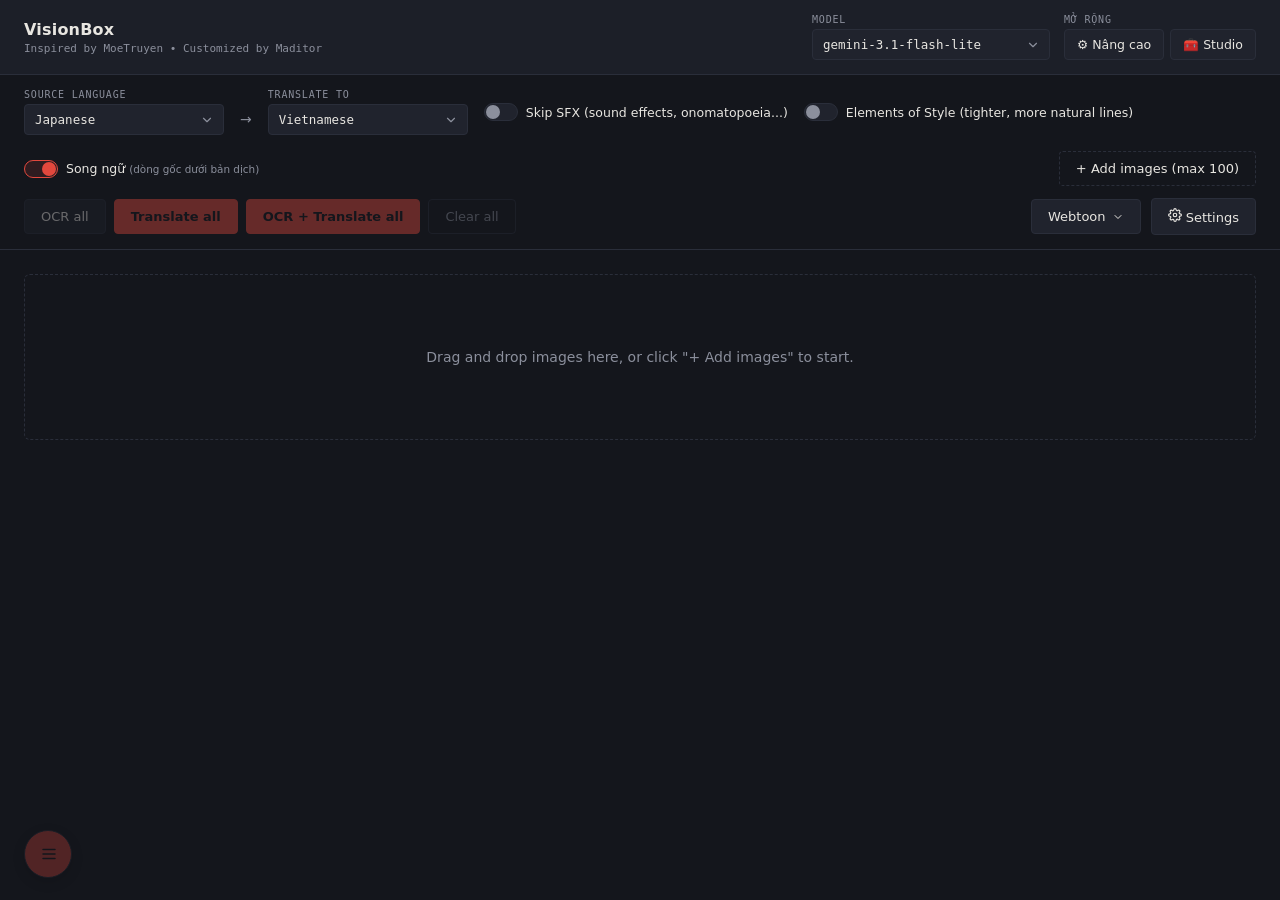
<file: index.html>
<!DOCTYPE html>
<html lang="en">
<head>
    <!-- Google tag (gtag.js) -->
    <script async src="https://www.googletagmanager.com/gtag/js?id=G-PVV4TNKK3M"></script>
    <script>
      window.dataLayer = window.dataLayer || [];
      function gtag(){dataLayer.push(arguments);}
      gtag('js', new Date());
      gtag('config', 'G-PVV4TNKK3M');
    </script>
    <meta charset="UTF-8">
    <meta name="viewport" content="width=device-width, initial-scale=1">
    <meta http-equiv="Content-Security-Policy" content="default-src 'self'; script-src 'self' 'unsafe-inline' https://www.googletagmanager.com; style-src 'self' 'unsafe-inline'; font-src 'self' data:; connect-src 'self' https://generativelanguage.googleapis.com https://www.google-analytics.com https://*.google-analytics.com https://*.analytics.google.com https://www.google.com; img-src 'self' data: blob: https://www.google-analytics.com https://www.google.com;">
    <title>VisionBox</title>
    <link rel="icon" href="icon.png" type="image/png">
    <link rel="stylesheet" href="styles.css?v=4">
    <link rel="stylesheet" href="vb-extra.css?v=4">
</head>
<body>

<header class="topbar">
  <div class="brand">
    <div class="brand-text">
      <h1>VisionBox</h1>
      <span class="brand-sub" data-i18n="brand_sub">Inspired by MoeTruyen • Customized by Maditor</span>
    </div>
  </div>

  <div class="topbar-controls">
    <div class="field vb-model-field">
      <label for="model-select" data-i18n="model_label">Model</label>
      <select id="model-select">
        <option value="gemini-3.1-flash-lite" selected>gemini-3.1-flash-lite</option>
        <option value="gemini-2.5-flash">gemini-2.5-flash</option>
        <option value="gemini-2.5-flash-lite">gemini-2.5-flash-lite</option>
        <option value="__custom__" data-i18n="model_other">Other model...</option>
      </select>
      <input type="text" id="model-custom-input" placeholder="custom-model-name" style="display:none" />
    </div>

    <!-- renderer.js cần 3 phần tử này. Để ẩn vì key quản lý ở ⚙ Nâng cao. -->
    <div class="field vb-key-field" hidden>
      <label for="api-key-input" data-i18n="api_key_label">Gemini API Key</label>
      <div class="input-with-btn">
        <input type="password" id="api-key-input" autocomplete="new-password" spellcheck="false"
               placeholder="Enter API key from Google AI Studio" data-i18n="api_key_placeholder" data-i18n-placeholder />
        <button type="button" id="toggle-key-btn" class="icon-btn" title="Show / hide">👁</button>
        <button type="button" id="get-key-btn" class="icon-btn"><span data-i18n="get_key">Get key</span></button>
      </div>
    </div>
  </div>
</header>

<section class="lang-bar">
  <div class="lang-bar-row">
    <div class="field">
      <label for="source-lang-select" data-i18n="source_lang_label">Source language</label>
      <select id="source-lang-select">
        <option value="ja" data-i18n="lang_ja">Japanese (日本語)</option>
        <option value="ko" data-i18n="lang_ko">Korean (한국어)</option>
        <option value="zh" data-i18n="lang_zh">Chinese (中文)</option>
        <option value="en" data-i18n="lang_en">English</option>
      </select>
    </div>

    <span class="lang-arrow">&rarr;</span>

    <div class="field">
      <label for="target-lang-select" data-i18n="target_lang_label">Translate to</label>
      <select id="target-lang-select">
        <option value="vi" data-i18n="lang_vi">Vietnamese</option>
        <option value="en" data-i18n="lang_en">English</option>
        <option value="ko" data-i18n="lang_ko">Korean (한국어)</option>
        <option value="zh" data-i18n="lang_zh">Chinese (中文)</option>
        <option value="ja" data-i18n="lang_ja">Japanese</option>
      </select>
    </div>

    <label class="toggle-field" for="skip-sfx-toggle">
      <input type="checkbox" id="skip-sfx-toggle" />
      <span class="toggle-switch"></span>
      <span class="toggle-label" data-i18n="skip_sfx_label">Skip SFX <small>(sound effects, onomatopoeia...)</small></span>
    </label>

    <label class="toggle-field" for="style-guide-toggle" id="style-guide-field" title="Elements of Style (Strunk, 1918)">
      <input type="checkbox" id="style-guide-toggle" />
      <span class="toggle-switch"></span>
      <span class="toggle-label" data-i18n="style_guide_label">Elements of Style <small>(tighter, more natural lines)</small></span>
    </label>

    <label class="upload-btn" for="image-input">
      <span data-i18n="add_images">+ Add images (max 100)</span>
      <input type="file" id="image-input" accept="image/png,image/jpeg,image/webp,image/heic,image/heif" multiple hidden />
    </label>
  </div>

  <div class="lang-bar-row lang-bar-row-actions">
    <div class="batch-actions">
      <button id="ocr-batch-btn" class="btn btn-secondary" disabled data-i18n="ocr_all">OCR all</button>
      <button id="translate-batch-btn" class="btn btn-primary" disabled data-i18n="translate_all">Translate all</button>
      <button id="combined-batch-btn" class="btn btn-primary" disabled data-i18n="ocr_translate_all">OCR + Translate all</button>
      <button id="clear-all-btn" class="btn btn-danger" disabled data-i18n="clear_all">Clear all</button>
    </div>

    <div class="right-actions">
      <div class="content-type-dropdown">
        <button type="button" id="content-type-btn" class="btn btn-secondary content-type-btn" title="Content type">
          <span id="content-type-btn-label">Webtoon</span>
          <span class="dropdown-caret"><svg viewBox="0 0 24 24" fill="none" stroke="currentColor" stroke-width="2" stroke-linecap="round" stroke-linejoin="round"><polyline points="6 9 12 15 18 9"/></svg></span>
        </button>
        <div id="content-type-menu" class="content-type-menu">
          <button type="button" class="content-type-option" data-value="webtoon" data-i18n="content_type_webtoon">Webtoon</button>
          <button type="button" class="content-type-option" data-value="manga" data-i18n="content_type_manga">Manga</button>
        </div>
      </div>

      <div class="settings-dropdown">
        <button type="button" id="settings-btn" class="btn btn-secondary settings-btn" title="Settings"><span class="icon"><svg viewBox="0 0 24 24" fill="none" stroke="currentColor" stroke-width="2" stroke-linecap="round" stroke-linejoin="round"><circle cx="12" cy="12" r="3"/><path d="M19.4 15a1.65 1.65 0 0 0 .33 1.82l.06.06a2 2 0 1 1-2.83 2.83l-.06-.06a1.65 1.65 0 0 0-1.82-.33 1.65 1.65 0 0 0-1 1.51V21a2 2 0 0 1-4 0v-.09A1.65 1.65 0 0 0 9 19.4a1.65 1.65 0 0 0-1.82.33l-.06.06a2 2 0 1 1-2.83-2.83l.06-.06a1.65 1.65 0 0 0 .33-1.82 1.65 1.65 0 0 0-1.51-1H3a2 2 0 0 1 0-4h.09A1.65 1.65 0 0 0 4.6 9a1.65 1.65 0 0 0-.33-1.82l-.06-.06a2 2 0 1 1 2.83-2.83l.06.06a1.65 1.65 0 0 0 1.82.33H9a1.65 1.65 0 0 0 1-1.51V3a2 2 0 0 1 4 0v.09a1.65 1.65 0 0 0 1 1.51 1.65 1.65 0 0 0 1.82-.33l.06-.06a2 2 0 1 1 2.83 2.83l-.06.06a1.65 1.65 0 0 0-.33 1.82V9a1.65 1.65 0 0 0 1.51 1H21a2 2 0 0 1 0 4h-.09a1.65 1.65 0 0 0-1.51 1Z"/></svg></span> <span data-i18n="settings">Settings</span></button>
        <div id="settings-panel" class="settings-panel">
          <div class="field settings-field">
            <label for="theme-select" data-i18n="theme_label">Theme</label>
            <select id="theme-select">
              <option value="dark" data-i18n="dark_mode">Dark mode</option>
              <option value="light" data-i18n="light_mode">Light mode</option>
            </select>
          </div>
          <div class="field settings-field">
            <label for="lang-select">Language / Ngôn ngữ</label>
            <select id="lang-select">
              <option value="en">English</option>
              <option value="vi">Tiếng Việt</option>
            </select>
          </div>
          <div class="settings-divider"></div>
          <button type="button" id="replace-btn" class="btn btn-secondary settings-panel-btn" title="Find and replace (Ctrl+H)">
            <span class="icon"><svg viewBox="0 0 24 24" fill="none" stroke="currentColor" stroke-width="2" stroke-linecap="round" stroke-linejoin="round"><circle cx="11" cy="11" r="8"/><line x1="21" y1="21" x2="16.65" y2="16.65"/></svg></span>
            <span data-i18n="replace">Replace</span>
            <span class="settings-shortcut-hint">Ctrl+H</span>
          </button>
          <div class="field settings-field">
            <label for="font-size-value" data-i18n="font_size_label">Font size (OCR &amp; Translation)</label>
            <div class="font-size-control">
              <button type="button" id="font-size-decrease" class="icon-btn font-size-btn" title="Decrease font size">
                <span class="icon"><svg viewBox="0 0 24 24" fill="none" stroke="currentColor" stroke-width="2" stroke-linecap="round" stroke-linejoin="round"><line x1="5" y1="12" x2="19" y2="12"/></svg></span>
              </button>
              <span id="font-size-value" class="font-size-value">14px</span>
              <button type="button" id="font-size-increase" class="icon-btn font-size-btn" title="Increase font size">
                <span class="icon"><svg viewBox="0 0 24 24" fill="none" stroke="currentColor" stroke-width="2" stroke-linecap="round" stroke-linejoin="round"><line x1="12" y1="5" x2="12" y2="19"/><line x1="5" y1="12" x2="19" y2="12"/></svg></span>
              </button>
            </div>
          </div>
          <div class="settings-divider"></div>
          <button type="button" id="usage-btn" class="btn btn-secondary settings-panel-btn">
            <span class="icon"><svg viewBox="0 0 24 24" fill="none" stroke="currentColor" stroke-width="2" stroke-linecap="round" stroke-linejoin="round"><line x1="12" y1="20" x2="12" y2="10"/><line x1="18" y1="20" x2="18" y2="4"/><line x1="6" y1="20" x2="6" y2="16"/></svg></span>
            <span data-i18n="api_usage">API usage</span>
          </button>
          <button type="button" id="view-logs-btn" class="btn btn-secondary settings-panel-btn">
            <span class="icon"><svg viewBox="0 0 24 24" fill="none" stroke="currentColor" stroke-width="2" stroke-linecap="round" stroke-linejoin="round"><path d="M14 2H6a2 2 0 0 0-2 2v16a2 2 0 0 0 2 2h12a2 2 0 0 0 2-2V8z"/><polyline points="14 2 14 8 20 8"/><line x1="16" y1="13" x2="8" y2="13"/><line x1="16" y1="17" x2="8" y2="17"/></svg></span>
            <span data-i18n="view_logs">View logs</span>
          </button>
          <button type="button" id="about-btn" class="btn btn-secondary settings-panel-btn">
            <span class="icon"><svg viewBox="0 0 24 24" fill="none" stroke="currentColor" stroke-width="2" stroke-linecap="round" stroke-linejoin="round"><circle cx="12" cy="12" r="10"/><line x1="12" y1="16" x2="12" y2="12"/><line x1="12" y1="8" x2="12.01" y2="8"/></svg></span>
            <span data-i18n="about">About</span>
          </button>
        </div>
      </div>
    </div>
  </div>
</section>

<section id="selection-bar" class="selection-bar" style="display:none">
  <span class="selection-bar-count"><span id="selection-count">0</span> <span id="selection-count-suffix" data-i18n="images_selected_suffix">image(s) selected</span></span>
  <div class="selection-bar-actions">
    <button id="selection-ocr-btn" class="btn btn-secondary" data-i18n="ocr_selected">OCR selected</button>
    <button id="selection-translate-btn" class="btn btn-secondary" data-i18n="translate_selected">Translate selected</button>
    <div class="refine-dropdown">
      <button type="button" id="selection-refine-btn" class="btn btn-secondary refine-btn" data-i18n="refine_selected">Refine selected</button>
      <div class="refine-menu refine-menu-up">
        <button type="button" id="selection-refine-ocr-btn" class="refine-option" data-i18n="refine_ocr_selected">Refine OCR selected</button>
        <button type="button" id="selection-refine-translate-btn" class="refine-option" data-i18n="refine_translate_selected">Refine Translation selected</button>
      </div>
    </div>
    <button id="selection-cancel-btn" class="btn btn-danger" data-i18n="deselect">Deselect</button>
  </div>
</section>

<section id="replace-bar" class="replace-bar" style="display:none">
  <div class="replace-bar-row replace-bar-row-main">
    <span class="icon replace-bar-icon"><svg viewBox="0 0 24 24" fill="none" stroke="currentColor" stroke-width="2" stroke-linecap="round" stroke-linejoin="round"><circle cx="11" cy="11" r="8"/><line x1="21" y1="21" x2="16.65" y2="16.65"/></svg></span>
    <input type="text" id="replace-find-input" class="replace-input" placeholder="Find..." data-i18n="find_placeholder" data-i18n-placeholder />
    <span class="replace-bar-arrow">&rarr;</span>
    <input type="text" id="replace-with-input" class="replace-input" placeholder="Replace with..." data-i18n="replace_with_placeholder" data-i18n-placeholder />
    <span id="replace-match-count" class="replace-match-count">0/0</span>
    <div class="replace-nav-btns">
      <button type="button" id="replace-prev-btn" class="icon-btn replace-nav-btn" title="Previous match">
        <span class="icon"><svg viewBox="0 0 24 24" fill="none" stroke="currentColor" stroke-width="2" stroke-linecap="round" stroke-linejoin="round"><polyline points="18 15 12 9 6 15"/></svg></span>
      </button>
      <button type="button" id="replace-next-btn" class="icon-btn replace-nav-btn" title="Next match">
        <span class="icon"><svg viewBox="0 0 24 24" fill="none" stroke="currentColor" stroke-width="2" stroke-linecap="round" stroke-linejoin="round"><polyline points="6 9 12 15 18 9"/></svg></span>
      </button>
    </div>
    <button type="button" id="replace-close-btn" class="icon-btn replace-close-btn" title="Close">
      <span class="icon"><svg viewBox="0 0 24 24" fill="none" stroke="currentColor" stroke-width="2" stroke-linecap="round" stroke-linejoin="round"><line x1="18" y1="6" x2="6" y2="18"/><line x1="6" y1="6" x2="18" y2="18"/></svg></span>
    </button>
  </div>
  <div class="replace-bar-row replace-bar-row-options">
    <div class="replace-scope-group">
      <span class="replace-scope-label" data-i18n="search_in">Search in:</span>
      <label class="replace-scope-chip"><input type="checkbox" id="replace-scope-ocr" checked /><span data-i18n="ocr">OCR</span></label>
      <label class="replace-scope-chip"><input type="checkbox" id="replace-scope-translation" checked /><span data-i18n="translation">Translation</span></label>
    </div>
    <label class="replace-scope-chip replace-case-chip"><input type="checkbox" id="replace-whole-word" checked /><span data-i18n="whole_word">Whole word</span></label>
    <label class="replace-scope-chip"><input type="checkbox" id="replace-case-sensitive" /><span data-i18n="match_case">Match case</span></label>
    <div class="replace-bar-actions">
      <button type="button" id="replace-one-btn" class="btn btn-secondary" data-i18n="replace_one">Replace</button>
      <button type="button" id="replace-all-btn" class="btn btn-primary" data-i18n="replace_all">Replace all</button>
    </div>
  </div>
</section>

<main id="results-area">
  <div id="dropzone" class="dropzone">
    <div id="placeholder" class="placeholder">
      <p data-i18n="dropzone_placeholder">Drag and drop images here, or click "+ Add images" to start.</p>
    </div>
    <div id="manga-results"></div>
  </div>
</main>

<section id="summary-section" class="summary" style="display:none">
  <div class="summary-col">
    <div class="summary-head">
      <span>All OCR</span>
      <div class="summary-head-actions">
        <button type="button" class="summary-reload-btn" data-reload-target="summary-ocr-all" title="Reload from all images"><span class="icon"><svg viewBox="0 0 24 24" fill="none" stroke="currentColor" stroke-width="2" stroke-linecap="round" stroke-linejoin="round"><path d="M21 12a9 9 0 1 1-2.64-6.36"/><path d="M21 3v6h-6"/></svg></span></button>
        <div class="export-dropdown">
          <button type="button" class="export-btn" data-export-target="summary-ocr-all" data-export-name="ocr-all">Export</button>
          <div class="export-menu">
            <button type="button" class="export-option" data-format="txt">.txt</button>
            <button type="button" class="export-option" data-format="docx">.docx</button>
          </div>
        </div>
        <button type="button" class="edit-mode-btn" data-edit-target="summary-ocr-all">Edit mode</button>
        <button class="copy-btn" data-copy-target="summary-ocr-all">Copy</button>
      </div>
    </div>
    <pre id="summary-ocr-all" class="summary-body empty">No OCR results yet</pre>
  </div>
  <div class="summary-col">
    <div class="summary-head">
      <span>All translations</span>
      <div class="summary-head-actions">
        <button type="button" class="summary-reload-btn" data-reload-target="summary-translation-all" title="Reload from all images"><span class="icon"><svg viewBox="0 0 24 24" fill="none" stroke="currentColor" stroke-width="2" stroke-linecap="round" stroke-linejoin="round"><path d="M21 12a9 9 0 1 1-2.64-6.36"/><path d="M21 3v6h-6"/></svg></span></button>
        <div class="export-dropdown">
          <button type="button" class="export-btn" data-export-target="summary-translation-all" data-export-name="translation-all">Export</button>
          <div class="export-menu">
            <button type="button" class="export-option" data-format="txt">.txt</button>
            <button type="button" class="export-option" data-format="docx">.docx</button>
          </div>
        </div>
        <button type="button" class="edit-mode-btn" data-edit-target="summary-translation-all">Edit mode</button>
        <button class="copy-btn" data-copy-target="summary-translation-all">Copy</button>
      </div>
    </div>
    <pre id="summary-translation-all" class="summary-body empty">No translations yet</pre>
  </div>
</section>

<div id="nav-fab" class="nav-fab">
  <div id="nav-fab-panel" class="nav-fab-panel">
    <div id="nav-fab-selection-head" class="nav-fab-selection-head" style="display:none">
      <span id="nav-fab-selection-count">0 selected</span>
      <div class="nav-fab-selection-actions">
        <button type="button" id="nav-fab-selection-all" data-i18n="select_all">Select all</button>
        <button type="button" id="nav-fab-selection-clear" data-i18n="clear_selected">Clear</button>
      </div>
    </div>
    <div id="nav-fab-list" class="nav-fab-list"></div>
    <div class="nav-fab-jump-row">
      <button id="nav-fab-top" class="nav-fab-jump-btn" title="Scroll to top">
        <span class="icon"><svg viewBox="0 0 24 24" fill="none" stroke="currentColor" stroke-width="2" stroke-linecap="round" stroke-linejoin="round"><path d="M12 19V5"/><path d="m5 12 7-7 7 7"/></svg></span>
      </button>
      <button id="nav-fab-bottom" class="nav-fab-jump-btn" title="Scroll to bottom">
        <span class="icon"><svg viewBox="0 0 24 24" fill="none" stroke="currentColor" stroke-width="2" stroke-linecap="round" stroke-linejoin="round"><path d="M12 5v14"/><path d="m19 12-7 7-7-7"/></svg></span>
      </button>
    </div>
  </div>
  <div id="nav-fab-toggle-wrap" class="nav-fab-toggle-wrap">
    <div id="nav-fab-toggle" class="nav-fab-toggle" title="Image list" role="button" tabindex="0">
      <span class="nav-fab-toggle-icon">
        <span class="icon"><svg viewBox="0 0 24 24" fill="none" stroke="currentColor" stroke-width="2" stroke-linecap="round" stroke-linejoin="round"><line x1="4" y1="6" x2="20" y2="6"/><line x1="4" y1="12" x2="20" y2="12"/><line x1="4" y1="18" x2="20" y2="18"/></svg></span>
      </span>
      <div class="nav-fab-progress">
        <span class="nav-fab-progress-track"><span id="batch-progress-fill" class="batch-progress-fill"></span></span>
        <span class="nav-fab-progress-text"><span id="batch-current">0</span>/<span id="batch-total">0</span></span>
        <button type="button" id="batch-stop-btn" class="batch-stop-btn" title="Stop after current image">
          <span class="icon"><svg viewBox="0 0 24 24" fill="none" stroke="currentColor" stroke-width="2" stroke-linecap="round" stroke-linejoin="round"><line x1="18" y1="6" x2="6" y2="18"/><line x1="6" y1="6" x2="18" y2="18"/></svg></span>
        </button>
      </div>
      <div class="nav-fab-toast">
        <span id="nav-fab-toast-dot" class="nav-fab-toast-dot"></span>
        <span id="nav-fab-toast-text" class="nav-fab-toast-text"></span>
      </div>
      <div class="nav-fab-confirm">
        <span id="nav-fab-confirm-text" class="nav-fab-confirm-text">Are you sure?</span>
        <div class="nav-fab-confirm-actions">
          <button type="button" id="nav-fab-confirm-yes" class="nav-fab-confirm-btn nav-fab-confirm-yes">Yes</button>
          <button type="button" id="nav-fab-confirm-no" class="nav-fab-confirm-btn nav-fab-confirm-no">No</button>
        </div>
      </div>
      <div class="nav-fab-prompt">
        <input type="text" id="nav-fab-prompt-input" class="nav-fab-prompt-input" placeholder="Prompt..."
               data-i18n="prompt_placeholder" data-i18n-placeholder autocomplete="off" autocorrect="off"
               autocapitalize="off" spellcheck="false" data-lpignore="true">
        <div class="nav-fab-prompt-actions">
          <button type="button" id="nav-fab-prompt-cancel" class="nav-fab-prompt-btn nav-fab-prompt-cancel" data-i18n="cancel_btn">Cancel</button>
          <button type="button" id="nav-fab-prompt-run" class="nav-fab-prompt-btn nav-fab-prompt-run" data-i18n="ok_btn">OK</button>
        </div>
      </div>
    </div>
    <button type="button" id="nav-fab-error-badge" class="nav-fab-error-badge" title="Jump to error images">0</button>
  </div>
</div>
<div id="nav-fab-scrim" class="nav-fab-scrim"></div>

<div id="info-modal" class="modal-overlay" style="display:none;">
  <div class="modal-box info-modal-box">
    <div class="info-modal-head">
      <h2 id="info-modal-title">Info</h2>
      <button type="button" id="info-modal-close" class="icon-btn" title="Close">
        <span class="icon"><svg viewBox="0 0 24 24" fill="none" stroke="currentColor" stroke-width="2" stroke-linecap="round" stroke-linejoin="round"><line x1="18" y1="6" x2="6" y2="18"/><line x1="6" y1="6" x2="18" y2="18"/></svg></span>
      </button>
    </div>
    <div id="info-modal-body" class="info-modal-body"></div>
  </div>
</div>

<script src="jszip.min.js?v=4"></script>
<script src="preload.js?v=4"></script>
<script src="strings.js?v=4"></script>
<script src="style-guide.js?v=4"></script>
<script src="vb-models.js?v=4"></script>
<script src="vb-dom-guard.js?v=4"></script>
<script src="renderer.js?v=4"></script>
<script src="vb-core.js?v=4"></script>
<script src="vb-ui.js?v=4"></script>
<script src="vb-inline.js?v=4"></script>
<script src="vb-format.js?v=4"></script>
<script src="vb-studio.js?v=4"></script>
</body>
</html>
</file>
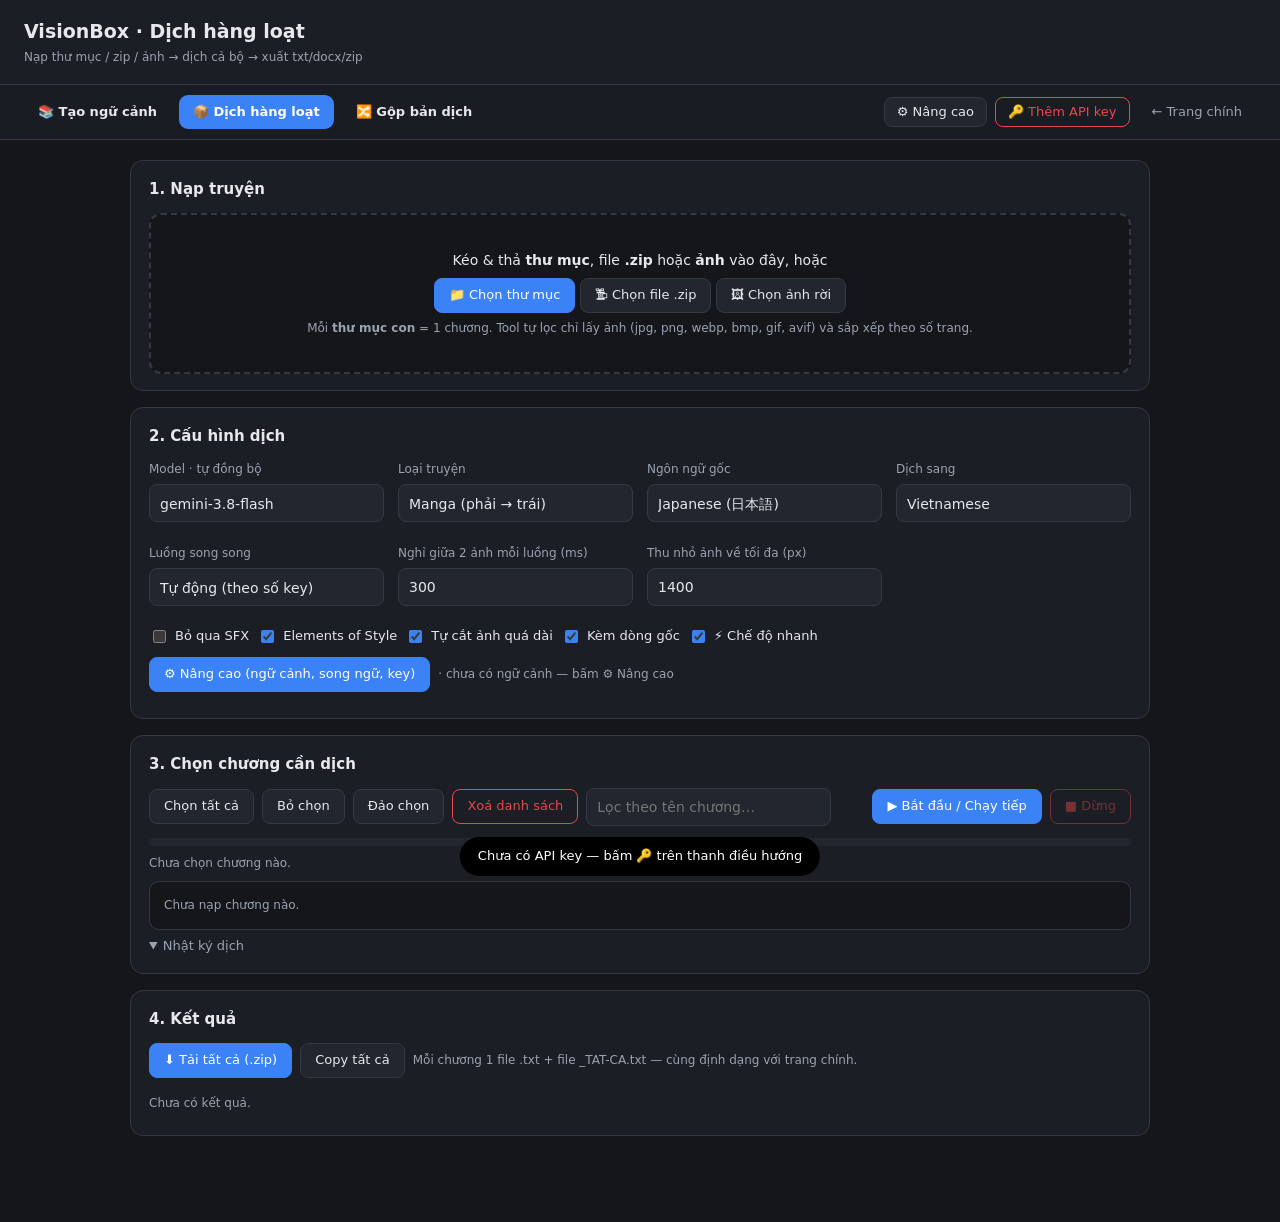
<file: batch.html>
<!DOCTYPE html>
<html lang="vi">
<head>
<meta charset="UTF-8">
<meta name="viewport" content="width=device-width, initial-scale=1">
<meta http-equiv="Content-Security-Policy" content="default-src 'self'; script-src 'self'; style-src 'self' 'unsafe-inline'; font-src 'self' data:; connect-src 'self' https://generativelanguage.googleapis.com; img-src 'self' data: blob:;">
<title>VisionBox — Dịch hàng loạt</title>
<link rel="icon" href="icon.png" type="image/png">
<link rel="stylesheet" href="vb-extra.css">
</head>
<body>
<header class="vbs-top">
  <div><h1>VisionBox · Dịch hàng loạt</h1><p class="vbs-hint">Nạp thư mục / zip / ảnh → dịch cả bộ → xuất txt/docx/zip</p></div>
</header>
<nav class="vbs-nav"></nav>

<main class="vbs-main">
  <section class="vbs-card">
    <h2>1. Nạp truyện</h2>
    <div class="vbs-drop" id="b-drop">
      <p>Kéo &amp; thả <b>thư mục</b>, file <b>.zip</b> hoặc <b>ảnh</b> vào đây, hoặc</p>
      <label class="vbs-btn primary" for="b-folder">📁 Chọn thư mục</label>
      <input type="file" id="b-folder" webkitdirectory directory multiple hidden>
      <label class="vbs-btn" for="b-zip">🗜 Chọn file .zip</label>
      <input type="file" id="b-zip" accept=".zip,application/zip" multiple hidden>
      <label class="vbs-btn" for="b-imgs">🖼 Chọn ảnh rời</label>
      <input type="file" id="b-imgs" accept="image/*" multiple hidden>
      <p class="vbs-hint">Mỗi <b>thư mục con</b> = 1 chương. Tool tự lọc chỉ lấy ảnh (jpg, png, webp, bmp, gif, avif) và sắp xếp theo số trang.</p>
    </div>
    <div id="b-zipinfo" class="vbs-hint"></div>
  </section>

  <section class="vbs-card">
    <h2>2. Cấu hình dịch</h2>
    <div class="vbs-grid3">
      <div class="vbs-field">
        <label for="b-model">Model <span class="vbs-hint">· tự đồng bộ</span></label>
        <select id="b-model" data-model></select>
        <span class="vbs-hint vbs-under" id="b-modelinfo"></span>
      </div>
      <div class="vbs-field"><label for="b-type">Loại truyện</label><select id="b-type"><option value="manga">Manga (phải → trái)</option><option value="webtoon">Webtoon (trên → dưới)</option></select></div>
      <div class="vbs-field"><label for="b-src">Ngôn ngữ gốc</label><select id="b-src"><option value="ja">Japanese (日本語)</option><option value="ko">Korean (한국어)</option><option value="zh">Chinese (中文)</option><option value="en">English</option></select></div>
      <div class="vbs-field"><label for="b-dst">Dịch sang</label><select id="b-dst"><option value="vi">Vietnamese</option><option value="en">English</option><option value="ja">Japanese</option><option value="ko">Korean</option><option value="zh">Chinese</option></select></div>
      <div class="vbs-field"><label for="b-conc">Luồng song song</label><select id="b-conc"><option value="auto">Tự động (theo số key)</option><option value="1">1</option><option value="2">2</option><option value="3">3</option><option value="4">4</option><option value="6">6</option></select></div>
      <div class="vbs-field"><label for="b-delay">Nghỉ giữa 2 ảnh mỗi luồng (ms)</label><input type="number" id="b-delay" min="0" step="100" value="300"></div>
      <div class="vbs-field"><label for="b-width">Thu nhỏ ảnh về tối đa (px)</label><input type="number" id="b-width" min="600" step="100" value="1400"></div>
    </div>
    <div class="vbs-row">
      <label class="vbs-inline"><input type="checkbox" id="b-skipsfx"> Bỏ qua SFX</label>
      <label class="vbs-inline"><input type="checkbox" id="b-style" checked> Elements of Style</label>
      <label class="vbs-inline"><input type="checkbox" id="b-slice" checked> Tự cắt ảnh quá dài</label>
      <label class="vbs-inline"><input type="checkbox" id="b-bi" checked> Kèm dòng gốc</label>
      <label class="vbs-inline" title="Giảm suy luận nội bộ của model → nhanh hơn rõ rệt"><input type="checkbox" id="b-fast" checked> ⚡ Chế độ nhanh</label>
    </div>
    <div class="vbs-row">
      <button type="button" class="vbs-btn primary" id="b-adv">⚙ Nâng cao (ngữ cảnh, song ngữ, key)</button>
      <span class="vbs-hint" id="b-ctxinfo"></span>
    </div>
  </section>

  <section class="vbs-card">
    <h2>3. Chọn chương cần dịch</h2>
    <div class="vbs-row">
      <button type="button" class="vbs-btn" id="b-all">Chọn tất cả</button>
      <button type="button" class="vbs-btn" id="b-none">Bỏ chọn</button>
      <button type="button" class="vbs-btn" id="b-invert">Đảo chọn</button>
      <button type="button" class="vbs-btn danger" id="b-clear">Xoá danh sách</button>
      <input type="text" id="b-filter" class="vbs-filter" placeholder="Lọc theo tên chương…">
      <span class="vbs-sp"></span>
      <button type="button" class="vbs-btn primary" id="b-start">▶ Bắt đầu / Chạy tiếp</button>
      <button type="button" class="vbs-btn danger" id="b-stop" disabled>■ Dừng</button>
    </div>
    <div class="vbs-progress"><div id="b-progress"></div></div>
    <div class="vbs-hint" id="b-status">Chưa nạp chương nào.</div>
    <div id="b-list" class="vbs-chapters"></div>
    <details id="b-log-open" open><summary>Nhật ký dịch</summary><div id="b-log" class="vbs-log"></div></details>
  </section>

  <section class="vbs-card">
    <h2>4. Kết quả</h2>
    <div class="vbs-row">
      <button type="button" class="vbs-btn primary" id="b-zipall">⬇ Tải tất cả (.zip)</button>
      <button type="button" class="vbs-btn" id="b-copyall">Copy tất cả</button>
      <span class="vbs-hint">Mỗi chương 1 file .txt + file _TAT-CA.txt — cùng định dạng với trang chính.</span>
    </div>
    <div id="b-results" class="vbs-results"></div>
  </section>
</main>

<script src="jszip.min.js"></script>
<script src="style-guide.js"></script>
<script src="vb-models.js"></script>
<script src="vb-shared.js"></script>
<script src="vb-batch-adv.js"></script>
<script src="vb-batch.js"></script>
</body>
</html>
</file>
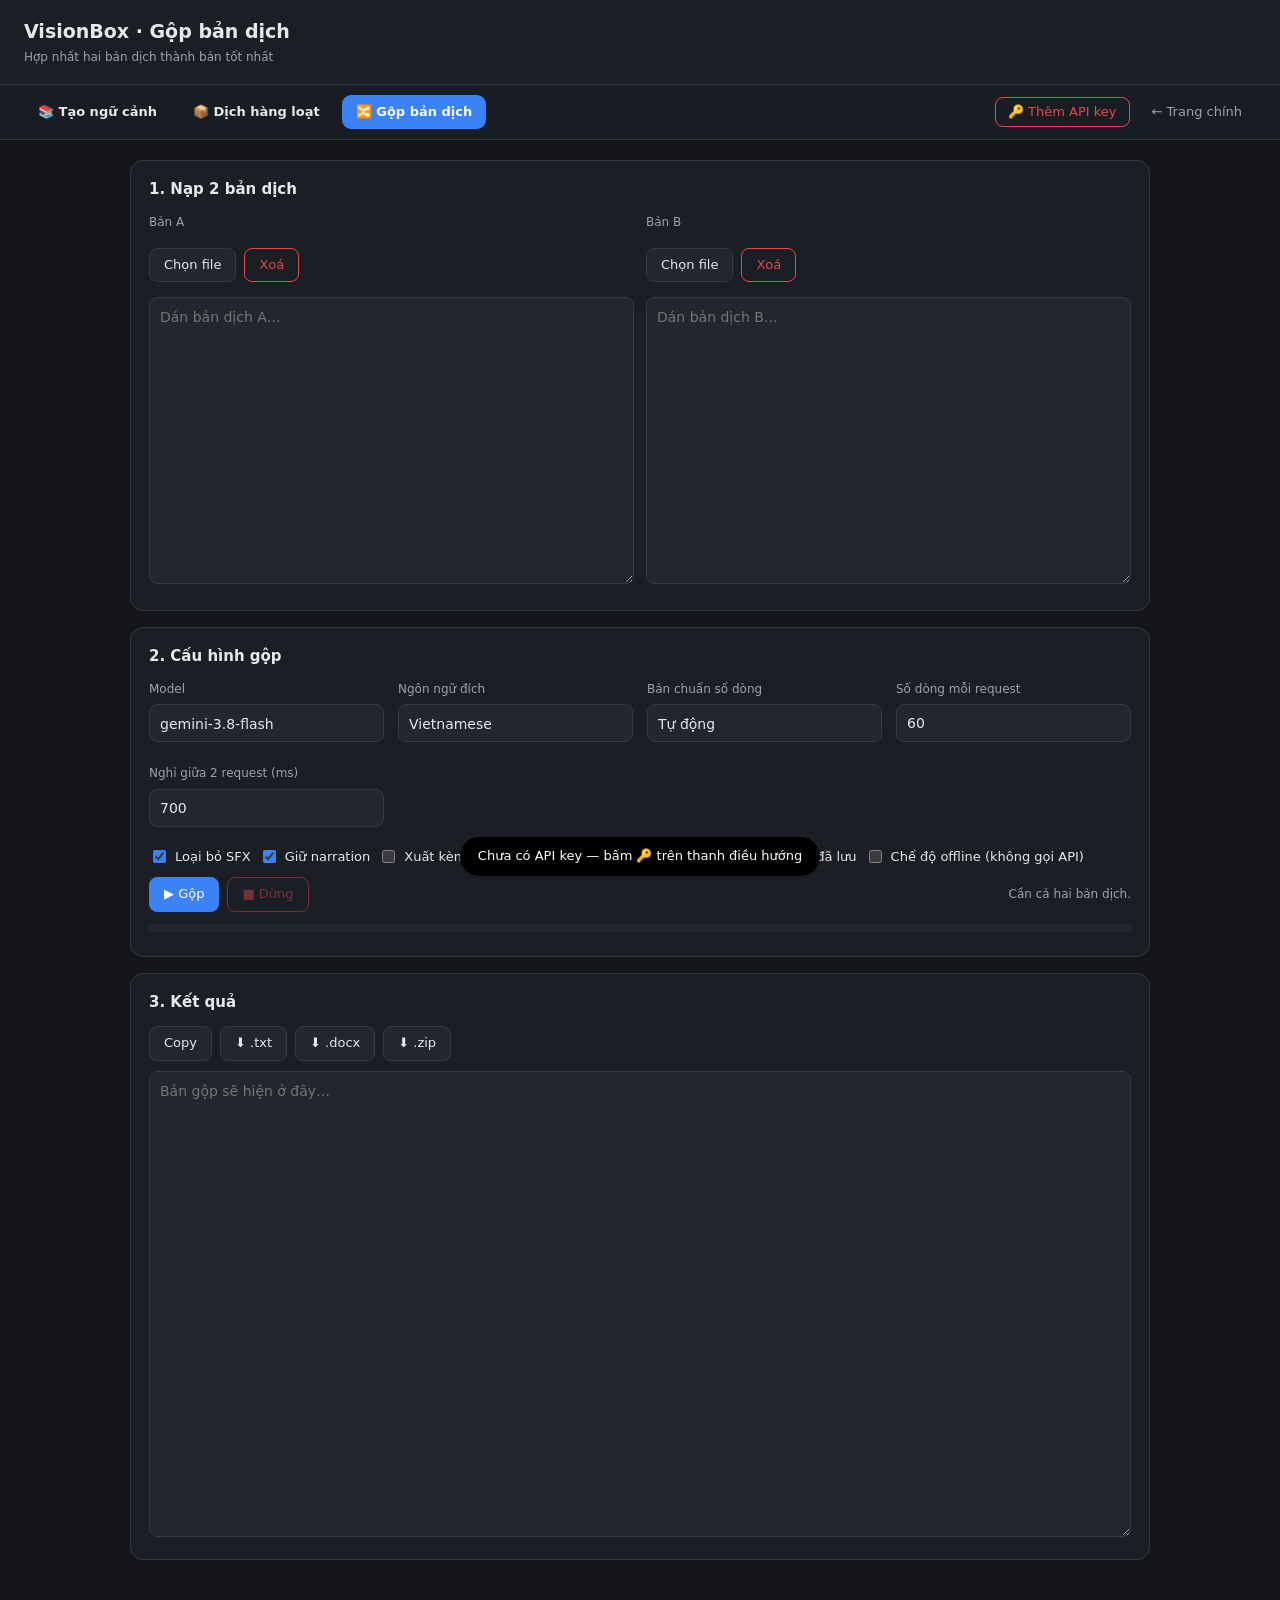
<file: merge.html>
<!DOCTYPE html>
<html lang="vi">
<head>
<meta charset="UTF-8">
<meta name="viewport" content="width=device-width, initial-scale=1">
<title>VisionBox — Gộp bản dịch</title>
<link rel="stylesheet" href="vb-extra.css">
</head>
<body>
<header class="vbs-top">
  <div><h1>VisionBox · Gộp bản dịch</h1><p class="vbs-hint">Hợp nhất hai bản dịch thành bản tốt nhất</p></div>
</header>
<nav class="vbs-nav"></nav>

<main class="vbs-main">
  <section class="vbs-card">
    <h2>1. Nạp 2 bản dịch</h2>
    <div class="vbs-grid2">
      <div class="vbs-field">
        <label>Bản A <span class="vbs-hint" id="m-info-a"></span></label>
        <div class="vbs-row">
          <label class="vbs-btn" for="m-file-a">Chọn file</label>
          <input type="file" id="m-file-a" accept=".txt,.md,.csv,.json,.docx" hidden>
          <button class="vbs-btn danger" id="m-clear-a">Xoá</button>
        </div>
        <textarea id="m-a" rows="12" placeholder="Dán bản dịch A…"></textarea>
      </div>
      <div class="vbs-field">
        <label>Bản B <span class="vbs-hint" id="m-info-b"></span></label>
        <div class="vbs-row">
          <label class="vbs-btn" for="m-file-b">Chọn file</label>
          <input type="file" id="m-file-b" accept=".txt,.md,.csv,.json,.docx" hidden>
          <button class="vbs-btn danger" id="m-clear-b">Xoá</button>
        </div>
        <textarea id="m-b" rows="12" placeholder="Dán bản dịch B…"></textarea>
      </div>
    </div>
  </section>

  <section class="vbs-card">
    <h2>2. Cấu hình gộp</h2>
    <div class="vbs-grid3">
      <div class="vbs-field"><label>Model</label><select id="m-model" data-model></select></div>
      <div class="vbs-field"><label>Ngôn ngữ đích</label><select id="m-dst"><option value="vi">Vietnamese</option><option value="en">English</option></select></div>
      <div class="vbs-field"><label>Bản chuẩn số dòng</label><select id="m-anchor"><option value="auto">Tự động</option><option value="a">Bản A</option><option value="b">Bản B</option></select></div>
      <div class="vbs-field"><label>Số dòng mỗi request</label><input type="number" id="m-chunk" min="10" step="10" value="60"></div>
      <div class="vbs-field"><label>Nghỉ giữa 2 request (ms)</label><input type="number" id="m-delay" min="0" step="100" value="700"></div>
    </div>
    <div class="vbs-row">
      <label class="vbs-inline"><input type="checkbox" id="m-dropsfx" checked> Loại bỏ SFX</label>
      <label class="vbs-inline"><input type="checkbox" id="m-keepnar" checked> Giữ narration</label>
      <label class="vbs-inline"><input type="checkbox" id="m-bi"> Xuất kèm dòng gốc</label>
      <label class="vbs-inline"><input type="checkbox" id="m-style" checked> Elements of Style</label>
      <label class="vbs-inline"><input type="checkbox" id="m-ctx" checked> Dùng ngữ cảnh đã lưu</label>
      <label class="vbs-inline"><input type="checkbox" id="m-offline"> Chế độ offline (không gọi API)</label>
    </div>
    <div class="vbs-row">
      <button class="vbs-btn primary" id="m-run">▶ Gộp</button>
      <button class="vbs-btn danger" id="m-stop" disabled>■ Dừng</button>
      <span class="vbs-sp"></span><span class="vbs-hint" id="m-status">Chưa nạp dữ liệu.</span>
    </div>
    <div class="vbs-progress"><div id="m-progress"></div></div>
  </section>

  <section class="vbs-card">
    <h2>3. Kết quả</h2>
    <div class="vbs-row">
      <button class="vbs-btn" id="m-copy">Copy</button>
      <button class="vbs-btn" id="m-txt">⬇ .txt</button>
      <button class="vbs-btn" id="m-docx">⬇ .docx</button>
      <button class="vbs-btn" id="m-zip">⬇ .zip</button>
      <span class="vbs-hint" id="m-stat"></span>
    </div>
    <textarea id="m-out" rows="20" placeholder="Bản gộp sẽ hiện ở đây…"></textarea>
  </section>
</main>

<script src="jszip.min.js"></script>
<script src="style-guide.js"></script>
<script src="vb-models.js"></script>
<script src="vb-shared.js"></script>
<script src="vb-merge.js"></script>
</body>
</html>
</file>
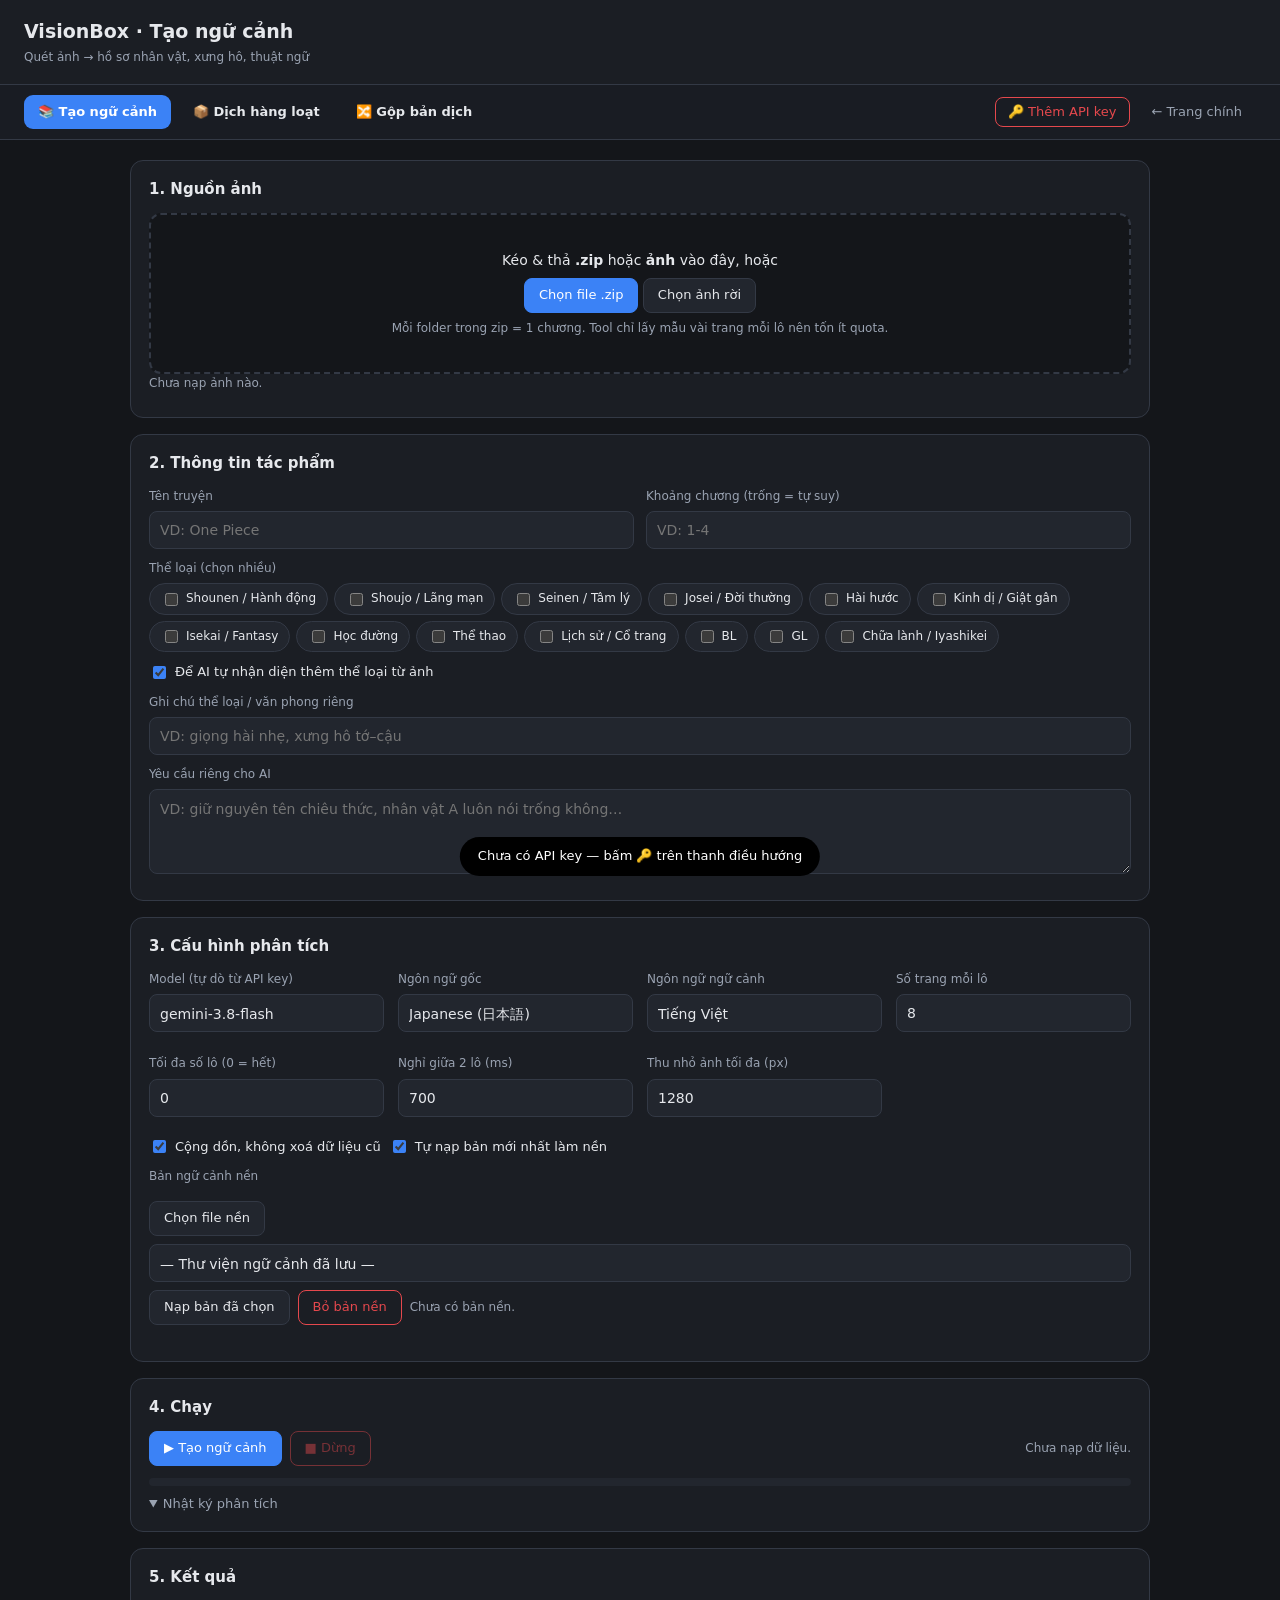
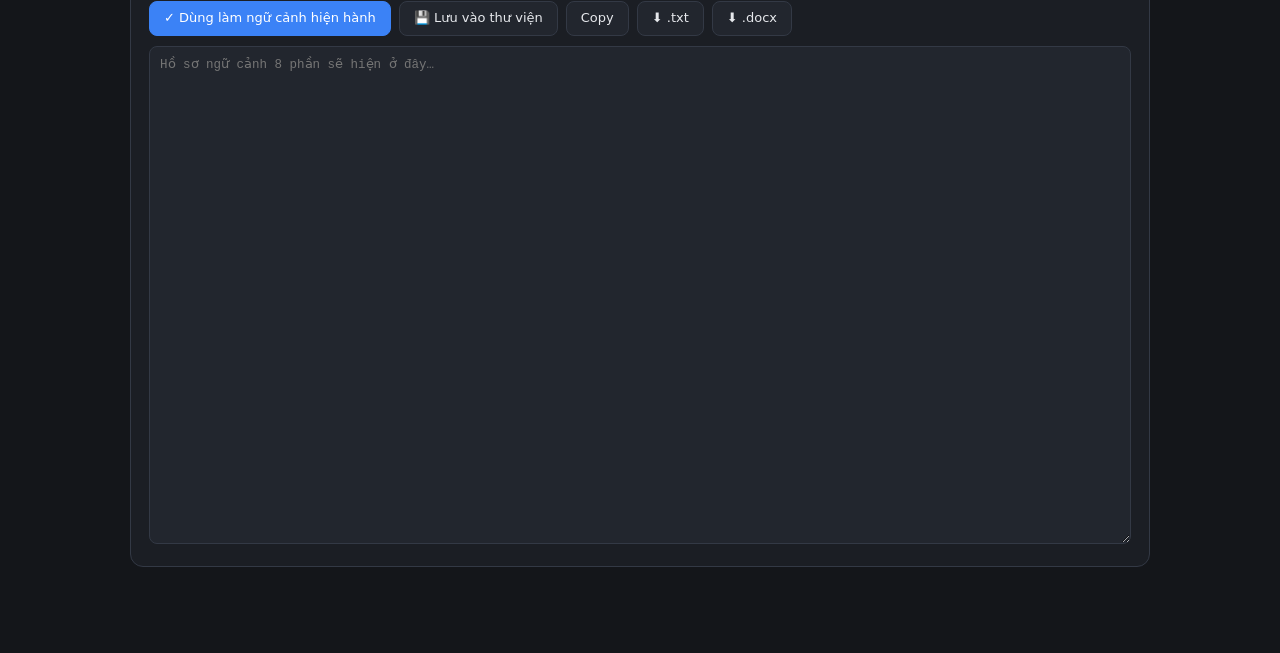
<file: studio.html>
<!DOCTYPE html>
<html lang="vi">
<head>
<meta charset="UTF-8">
<meta name="viewport" content="width=device-width, initial-scale=1">
<title>VisionBox — Tạo ngữ cảnh</title>
<link rel="stylesheet" href="vb-extra.css">
</head>
<body>
<header class="vbs-top">
  <div><h1>VisionBox · Tạo ngữ cảnh</h1><p class="vbs-hint">Quét ảnh → hồ sơ nhân vật, xưng hô, thuật ngữ</p></div>
</header>
<nav class="vbs-nav"></nav>

<main class="vbs-main">
  <section class="vbs-card">
    <h2>1. Nguồn ảnh</h2>
    <div class="vbs-drop" id="c-drop">
      <p>Kéo &amp; thả <b>.zip</b> hoặc <b>ảnh</b> vào đây, hoặc</p>
      <label class="vbs-btn primary" for="c-zip">Chọn file .zip</label>
      <input type="file" id="c-zip" accept=".zip" multiple hidden>
      <label class="vbs-btn" for="c-imgs">Chọn ảnh rời</label>
      <input type="file" id="c-imgs" accept="image/*" multiple hidden>
      <p class="vbs-hint">Mỗi folder trong zip = 1 chương. Tool chỉ lấy mẫu vài trang mỗi lô nên tốn ít quota.</p>
    </div>
    <div id="c-srcinfo" class="vbs-hint">Chưa nạp ảnh nào.</div>
    <div id="c-chaplist"></div>
  </section>

  <section class="vbs-card">
    <h2>2. Thông tin tác phẩm</h2>
    <div class="vbs-grid2">
      <div class="vbs-field"><label>Tên truyện</label><input type="text" id="c-series" placeholder="VD: One Piece"></div>
      <div class="vbs-field"><label>Khoảng chương (trống = tự suy)</label><input type="text" id="c-range" placeholder="VD: 1-4"></div>
    </div>
    <div class="vbs-field"><label>Thể loại (chọn nhiều)</label><div id="c-genres" class="vbs-chips"></div></div>
    <div class="vbs-row"><label class="vbs-inline"><input type="checkbox" id="c-genre-auto" checked> Để AI tự nhận diện thêm thể loại từ ảnh</label></div>
    <div class="vbs-field"><label>Ghi chú thể loại / văn phong riêng</label><input type="text" id="c-genre-extra" placeholder="VD: giọng hài nhẹ, xưng hô tớ–cậu"></div>
    <div class="vbs-field"><label>Yêu cầu riêng cho AI</label><textarea id="c-notes" rows="3" placeholder="VD: giữ nguyên tên chiêu thức, nhân vật A luôn nói trống không…"></textarea></div>
  </section>

  <section class="vbs-card">
    <h2>3. Cấu hình phân tích</h2>
    <div class="vbs-grid3">
      <div class="vbs-field"><label>Model (tự dò từ API key)</label><select id="c-model" data-model></select></div>
      <div class="vbs-field"><label>Ngôn ngữ gốc</label><select id="c-src"><option value="ja">Japanese (日本語)</option><option value="ko">Korean (한국어)</option><option value="zh">Chinese (中文)</option><option value="en">English</option></select></div>
      <div class="vbs-field"><label>Ngôn ngữ ngữ cảnh</label><select id="c-dst"><option value="vi">Tiếng Việt</option><option value="en">English</option></select></div>
      <div class="vbs-field"><label>Số trang mỗi lô</label><input type="number" id="c-batchsize" min="2" max="12" value="8"></div>
      <div class="vbs-field"><label>Tối đa số lô (0 = hết)</label><input type="number" id="c-maxbatch" min="0" value="0"></div>
      <div class="vbs-field"><label>Nghỉ giữa 2 lô (ms)</label><input type="number" id="c-delay" min="0" step="100" value="700"></div>
      <div class="vbs-field"><label>Thu nhỏ ảnh tối đa (px)</label><input type="number" id="c-width" min="600" step="100" value="1280"></div>
    </div>
    <div class="vbs-row">
      <label class="vbs-inline"><input type="checkbox" id="c-accum" checked> Cộng dồn, không xoá dữ liệu cũ</label>
      <label class="vbs-inline"><input type="checkbox" id="c-autobase" checked> Tự nạp bản mới nhất làm nền</label>
    </div>
    <div class="vbs-field"><label>Bản ngữ cảnh nền</label>
      <div class="vbs-row">
        <label class="vbs-btn" for="c-basefile">Chọn file nền</label>
        <input type="file" id="c-basefile" accept=".txt,.md,.json,.csv,.docx" hidden>
        <select id="c-lib"></select>
        <button class="vbs-btn" id="c-libload">Nạp bản đã chọn</button>
        <button class="vbs-btn danger" id="c-baseclear">Bỏ bản nền</button>
        <span class="vbs-hint" id="c-baseinfo">Chưa có bản nền.</span>
      </div>
    </div>
  </section>

  <section class="vbs-card">
    <h2>4. Chạy</h2>
    <div class="vbs-row">
      <button class="vbs-btn primary" id="c-start">▶ Tạo ngữ cảnh</button>
      <button class="vbs-btn danger" id="c-stop" disabled>■ Dừng</button>
      <span class="vbs-sp"></span><span class="vbs-hint" id="c-status">Chưa nạp dữ liệu.</span>
    </div>
    <div class="vbs-progress"><div id="c-progress"></div></div>
    <details open><summary>Nhật ký phân tích</summary><div id="c-log" class="vbs-log"></div></details>
  </section>

  <section class="vbs-card">
    <h2>5. Kết quả</h2>
    <div class="vbs-row">
      <button class="vbs-btn primary" id="c-apply">✓ Dùng làm ngữ cảnh hiện hành</button>
      <button class="vbs-btn" id="c-save">💾 Lưu vào thư viện</button>
      <button class="vbs-btn" id="c-copy">Copy</button>
      <button class="vbs-btn" id="c-txt">⬇ .txt</button>
      <button class="vbs-btn" id="c-docx">⬇ .docx</button>
      <span class="vbs-hint" id="c-outinfo"></span>
    </div>
    <textarea id="c-out" rows="24" class="mono" placeholder="Hồ sơ ngữ cảnh 8 phần sẽ hiện ở đây…"></textarea>
  </section>
</main>

<script src="jszip.min.js"></script>
<script src="style-guide.js"></script>
<script src="vb-models.js"></script>
<script src="vb-shared.js"></script>
<script src="vb-context.js"></script>
</body>
</html>
</file>
<file: styles.css>
:root {
  --bg: #14161c;
  --panel: #1c1f28;
  --panel-2: #20232d;
  --border: #2a2e3a;
  --text: #e8e6e1;
  --text-muted: #8b8f9c;
  --accent: #e2483d;      /* muc do - danh dau hieu chinh */
  --accent-soft: #e2483d22;
  --ok: #5fb3a3;
  --ok-soft: #5fb3a322;
  --warn: #d9a441;

  --font-ui: -apple-system, "Segoe UI", "Noto Sans", system-ui, sans-serif;
  --font-display: "Segoe UI Semibold", -apple-system, "Segoe UI", system-ui, sans-serif;
  --font-mono: "Consolas", "SFMono-Regular", ui-monospace, monospace;

  --img-preview-width: 240px;
  --img-mat: #0e0f13;
  --content-font-size: 14px;

  /* ---------- motion tokens ----------
     3 kieu easing dung xuyen suot app de tao 1 "chu ky chuyen dong" thong
     nhat, thay vi moi noi mot kieu roi rac:
     --ease-soft   : giam toc muot (mau "material standard") - dung cho
                     hover, doi mau/bong do thong thuong.
     --ease-spring : hoi nay nhe cuoi chuyen dong (overshoot ~12%) - dung
                     cho nhung thu can cam giac "song dong" (nut bam, toggle,
                     panel bat ra) ma khong qua tre con.
     --ease-out    : bung ra nhanh, dung cho cac hieu ung xuat hien (fade/
                     slide in) can go ngay lap tuc. */
  --ease-soft: cubic-bezier(.25, .8, .35, 1);
  --ease-spring: cubic-bezier(.34, 1.56, .64, 1);
  --ease-out: cubic-bezier(.16, 1, .3, 1);
}

/* Giao dien sang (light mode) - bat tat qua cong tac Dark mode, ap dung
   bang cach ghi de bien CSS tren body, moi noi con lai dung nguyen var() */
body.light-theme {
  --bg: #f6f6f8;
  --panel: #ffffff;
  --panel-2: #f0f1f4;
  --border: #dcdfe6;
  --text: #16181d;
  --text-muted: #666b76;
  --accent: #d6392e;
  --accent-soft: #d6392e15;
  --ok: #1f8f77;
  --ok-soft: #1f8f7720;
  --warn: #a6740b;
  --img-mat: #e4e5e9;
}

* { box-sizing: border-box; }

body {
  margin: 0;
  background: var(--bg);
  color: var(--text);
  font-family: var(--font-ui);
  font-size: 14px;
  transition: background 0.15s ease, color 0.15s ease;
}

/* ---------- unified SVG icon set ---------- */
.icon {
  display: inline-flex;
  align-items: center;
  justify-content: center;
  flex-shrink: 0;
  line-height: 0;
}
.icon svg {
  width: 15px;
  height: 15px;
  stroke: currentColor;
  display: block;
}
.icon-btn .icon svg,
.btn .icon svg { width: 14px; height: 14px; }
.settings-btn .icon svg,
.settings-panel-btn .icon svg { width: 14px; height: 14px; }
.batch-stop-btn .icon svg { width: 12px; height: 12px; }
.nav-fab-jump-btn .icon svg { width: 15px; height: 15px; }
.nav-fab-toggle .icon svg { width: 18px; height: 18px; }
.summary-reload-btn .icon svg { width: 13px; height: 13px; }
.manga-item-actions .delete-single-btn .icon svg { width: 13px; height: 13px; }
.image-size-btn .icon svg,
.image-size-reset .icon svg { width: 13px; height: 13px; }
.info-modal-head .icon-btn .icon svg { width: 15px; height: 15px; }

/* ---------- light, consistent motion across the UI ---------- */
* , *::before, *::after { scroll-behavior: smooth; }

.btn, .icon-btn, .upload-btn, .copy-btn, .export-btn, .edit-mode-btn,
.summary-reload-btn, .toggle-key-btn, .settings-btn, .image-size-btn,
.image-size-reset, .nav-fab-jump-btn, .nav-fab-toggle, .nav-fab-item,
.batch-stop-btn, .export-option, .select-checkbox {
  transition: background 0.2s var(--ease-soft), border-color 0.2s var(--ease-soft),
    color 0.2s var(--ease-soft), box-shadow 0.28s var(--ease-soft),
    transform 0.32s var(--ease-spring), opacity 0.2s var(--ease-soft);
}
.btn:active:not(:disabled), .icon-btn:active, .upload-btn:active,
.nav-fab-toggle:active, .nav-fab-jump-btn:active {
  transform: scale(0.96);
  transition-duration: 0.1s; /* nhan xuong phai nhanh, gon - tra ve moi duoc nay nhe */
}

/* Nhac nhe len khi ruot qua (hover) - thay cho viec chi doi mau vien kho
   khan nhu truoc. Chi ap dung cho nut chua bi disable va khong dang trong
   trang thai processing/active (de khong "danh nhau" voi cac animation
   trang thai rieng cua tung nut). */
.btn:not(:disabled):hover,
.icon-btn:not(:disabled):hover,
.upload-btn:hover {
  transform: translateY(-1px);
  box-shadow: 0 4px 12px -4px rgba(0, 0, 0, 0.35);
}
.btn:not(:disabled):active,
.icon-btn:not(:disabled):active,
.upload-btn:active {
  transform: translateY(0) scale(0.97);
  box-shadow: none;
}

/* Vet sang lan nhe (soft bloom) khi bam - "chu ky" chung cho moi nut trong
   app: bam vao la bung sang nhe quanh diem bam roi tan dan ra, thay vi
   phan hoi im lim truoc day. Dung pseudo-element nen khong anh huong den
   layout/vi tri that cua nut. */
.btn, .icon-btn, .upload-btn {
  position: relative;
  overflow: hidden;
  isolation: isolate;
}
.btn::after, .icon-btn::after, .upload-btn::after {
  content: '';
  position: absolute;
  inset: 0;
  border-radius: inherit;
  background: radial-gradient(circle at 50% 50%, var(--accent-soft), transparent 70%);
  opacity: 0;
  transform: scale(0.4);
  transition: opacity 0.6s var(--ease-soft), transform 0.6s var(--ease-soft);
  pointer-events: none;
  z-index: -1;
}
.btn:not(:disabled):active::after,
.icon-btn:not(:disabled):active::after,
.upload-btn:active::after {
  opacity: 1;
  transform: scale(1);
  transition: opacity 0.05s ease, transform 0.05s ease; /* bung nhanh khi bam */
}

@keyframes popIn {
  from { opacity: 0; transform: translateY(-6px) scale(0.96); }
  to { opacity: 1; transform: translateY(0) scale(1); }
}
@keyframes fadeIn {
  from { opacity: 0; }
  to { opacity: 1; }
}
@keyframes itemFadeUp {
  from { opacity: 0; transform: translateY(10px) scale(0.99); }
  to { opacity: 1; transform: translateY(0) scale(1); }
}

.settings-panel.open,
.export-menu.open,
.image-size-menu.open,
.content-type-menu.open,
.nav-fab-panel.open {
  animation: popIn 0.28s var(--ease-spring);
}
/* transform-origin dat theo dung diem neo cua tung menu, de hieu ung "no
   ra" tu dung goc gan nut bam - khong phai tu giua man hinh. */
.settings-panel.open, .export-menu.open { transform-origin: top right; }
.content-type-menu.open, .image-size-menu.open { transform-origin: top left; }
.nav-fab-panel.open { transform-origin: bottom left; }


/* ---------- topbar ---------- */
.topbar {
  display: flex;
  justify-content: space-between;
  align-items: center;
  gap: 24px;
  padding: 14px 24px;
  background: var(--panel);
  border-bottom: 1px solid var(--border);
  flex-wrap: wrap;
}

.brand { display: flex; align-items: center; gap: 12px; }

.brand-mark {
  width: 36px; height: 36px;
  border: 1px solid var(--accent);
  color: var(--accent);
  display: flex; align-items: center; justify-content: center;
  font-family: var(--font-display);
  font-size: 18px;
  border-radius: 4px;
}

.brand-text h1 { font-family: var(--font-display); font-size: 16px; margin: 0; letter-spacing: 0.2px; }
.brand-sub { font-family: var(--font-mono); font-size: 11px; color: var(--text-muted); }

.topbar-controls { display: flex; gap: 16px; flex-wrap: wrap; }

.field { display: flex; flex-direction: column; gap: 4px; }
.field label {
  font-family: var(--font-mono);
  font-size: 10px;
  text-transform: uppercase;
  letter-spacing: 0.08em;
  color: var(--text-muted);
}

select, input[type="text"], input[type="password"] {
  background: var(--panel-2);
  border: 1px solid var(--border);
  color: var(--text);
  padding: 7px 10px;
  border-radius: 4px;
  font-family: var(--font-mono);
  font-size: 12.5px;
  min-width: 200px;
}
select:focus, input:focus { outline: 1px solid var(--accent); border-color: var(--accent); }

/* Focus ro rang khi dieu huong bang ban phim (khong hien khi click chuot,
   nho :focus-visible) - dung quang sang mem thay vi outline cung de hop
   voi ngon ngu thiet ke moi. */
.btn:focus-visible, .icon-btn:focus-visible, .upload-btn:focus-visible,
.nav-fab-toggle:focus-visible, .nav-fab-jump-btn:focus-visible {
  outline: none;
  box-shadow: 0 0 0 3px var(--accent-soft), 0 0 0 1px var(--accent);
}

.input-with-btn { display: flex; gap: 6px; }
.input-with-btn input { flex: 1; min-width: 180px; }

.icon-btn {
  display: inline-flex;
  align-items: center;
  justify-content: center;
  background: var(--panel-2);
  border: 1px solid var(--border);
  color: var(--text-muted);
  border-radius: 4px;
  cursor: pointer;
  padding: 0 10px;
  text-decoration: none;
  white-space: nowrap;
}
.icon-btn:hover { color: var(--text); border-color: var(--accent); }

#get-key-btn {
  font-family: var(--font-mono);
  font-size: 11.5px;
  gap: 4px;
}

/* ---------- lang bar ---------- */
.lang-bar {
  display: flex;
  flex-direction: column;
  gap: 12px;
  padding: 14px 24px;
  border-bottom: 1px solid var(--border);
}
.lang-bar-row {
  display: flex;
  align-items: flex-end;
  gap: 16px;
  flex-wrap: wrap;
}
.lang-bar-row-actions {
  align-items: center;
  justify-content: space-between;
}
.lang-arrow { color: var(--text-muted); padding-bottom: 8px; }

.upload-btn {
  margin-left: auto;
  align-self: center;
  border: 1px dashed var(--border);
  color: var(--text);
  padding: 9px 16px;
  border-radius: 4px;
  cursor: pointer;
  font-size: 13px;
  text-align: center;
}
.upload-btn:hover { border-color: var(--accent); color: var(--accent); }

.right-actions { display: flex; align-items: center; gap: 10px; }

.content-type-dropdown { position: relative; }
.content-type-btn {
  display: inline-flex; align-items: center; gap: 6px;
}
.content-type-btn .dropdown-caret { display: inline-flex; }
.content-type-btn .dropdown-caret svg { width: 12px; height: 12px; }
.content-type-menu {
  display: none;
  position: absolute;
  top: calc(100% + 6px);
  left: 0;
  z-index: 50;
  background: var(--panel-2);
  border: 1px solid var(--border);
  border-radius: 4px;
  overflow: hidden;
  min-width: 130px;
  box-shadow: 0 8px 24px rgba(0,0,0,0.4);
}
.content-type-menu.open { display: block; }
.content-type-option {
  display: block; width: 100%;
  background: transparent; border: none; color: var(--text);
  padding: 8px 12px; text-align: left; cursor: pointer; font-size: 12.5px;
  font-family: inherit;
}
.content-type-option:hover { background: var(--accent-soft); color: var(--accent); }
.content-type-option.active { color: var(--accent); }

.refine-dropdown { position: relative; }
.refine-menu {
  display: none;
  position: absolute;
  top: calc(100% + 6px);
  right: 0;
  z-index: 50;
  background: var(--panel-2);
  border: 1px solid var(--border);
  border-radius: 4px;
  overflow: hidden;
  min-width: 170px;
  width: max-content;
  box-shadow: 0 8px 24px rgba(0,0,0,0.4);
}
.refine-menu.open { display: block; }
.refine-menu-up {
  top: auto;
  bottom: calc(100% + 6px);
}
.refine-option {
  display: block; width: 100%;
  background: transparent; border: none; color: var(--text);
  padding: 8px 12px; text-align: left; cursor: pointer; font-size: 12.5px;
  font-family: inherit;
  white-space: nowrap;
}
.refine-option:hover { background: var(--accent-soft); color: var(--accent); }

.settings-dropdown { position: relative; }
.settings-btn {
  text-align: center;
}
.settings-panel .settings-field { width: 100%; }
.settings-panel .settings-field select { width: 100%; }
.settings-panel {
  display: none;
  position: absolute;
  top: calc(100% + 6px);
  right: 0;
  z-index: 50;
  background: var(--panel);
  border: 1px solid var(--border);
  border-radius: 8px;
  padding: 14px;
  min-width: 200px;
  flex-direction: column;
  gap: 10px;
  box-shadow: 0 8px 24px rgba(0,0,0,0.4);
}
.settings-panel.open { display: flex; }

.settings-divider { height: 1px; background: var(--border); margin: 2px 0; }
.settings-panel-btn {
  width: 100%;
  justify-content: flex-start;
  display: flex;
  align-items: center;
  gap: 8px;
  font-size: 12.5px;
}
.settings-shortcut-hint {
  margin-left: auto;
  color: var(--text-muted);
  font-family: var(--font-mono);
  font-size: 10px;
}

.font-size-control {
  display: flex;
  align-items: center;
  justify-content: space-between;
  gap: 8px;
  background: var(--panel-2);
  border: 1px solid var(--border);
  border-radius: 6px;
  padding: 4px;
}
.font-size-btn { height: 26px; padding: 0 10px; flex-shrink: 0; }
.font-size-btn:disabled { opacity: 0.35; cursor: not-allowed; }
.font-size-value {
  flex: 1;
  text-align: center;
  font-family: var(--font-mono);
  font-size: 12px;
  color: var(--text);
}

.toggle-field {
  display: flex; align-items: center; gap: 8px;
  align-self: center;
  cursor: pointer;
  user-select: none;
}
.toggle-field input { display: none; }
.toggle-switch {
  width: 34px; height: 18px;
  background: var(--panel-2);
  border: 1px solid var(--border);
  border-radius: 10px;
  position: relative;
  flex-shrink: 0;
  transition: background 0.2s var(--ease-soft), border-color 0.2s var(--ease-soft);
}
.toggle-switch::after {
  content: '';
  position: absolute;
  top: 1px; left: 1px;
  width: 14px; height: 14px;
  border-radius: 50%;
  background: var(--text-muted);
  transition: transform 0.35s var(--ease-spring), background 0.2s var(--ease-soft);
}
.toggle-field:hover .toggle-switch { border-color: var(--accent); }
.toggle-field input:checked + .toggle-switch {
  background: var(--accent-soft);
  border-color: var(--accent);
}
.toggle-field input:checked + .toggle-switch::after {
  transform: translateX(16px);
  background: var(--accent);
}
.toggle-label { font-size: 12.5px; color: var(--text); }
.toggle-label small { color: var(--text-muted); }

.batch-actions { display: flex; gap: 8px; }

/* ---------- unified selection checkbox ---------- */
.select-checkbox {
  appearance: none;
  -webkit-appearance: none;
  width: 18px;
  height: 18px;
  min-width: 18px;
  border-radius: 4px;
  border: 1px solid var(--border);
  background: var(--panel-2);
  cursor: pointer;
  position: relative;
  display: inline-block;
  flex-shrink: 0;
}
.select-checkbox:hover { border-color: var(--accent); }
.select-checkbox:checked {
  background: var(--accent);
  border-color: var(--accent);
}
.select-checkbox:checked::after {
  content: '';
  position: absolute;
  left: 5px;
  top: 1px;
  width: 5px;
  height: 10px;
  border: solid #14161c;
  border-width: 0 2px 2px 0;
  transform: rotate(45deg);
}
.select-checkbox.nav-checkbox { width: 15px; height: 15px; min-width: 15px; }
.select-checkbox.nav-checkbox:checked::after { left: 4px; top: 0px; width: 4px; height: 8px; }

/* ---------- selection bar (floating pill, bottom-center, appears when 1+ images are selected) ---------- */
.selection-bar {
  position: fixed;
  left: 50%;
  bottom: 22px;
  transform: translateX(-50%);
  width: auto;
  max-width: calc(100vw - 32px);
  display: flex;
  align-items: center;
  justify-content: center;
  gap: 14px;
  padding: 10px 18px;
  background: var(--panel);
  border: 1px solid var(--accent-soft);
  border-radius: 999px;
  /* highlight nhe: vien + quang sang mo mau accent de vien thuoc noi hon
     giua man hinh, khong qua choi mat */
  box-shadow: 0 10px 30px rgba(0,0,0,0.35), 0 0 0 4px var(--accent-soft), 0 0 22px var(--accent-soft);
  font-size: 12.5px;
  z-index: 250;
  animation: selectionBarIn 0.3s var(--ease-spring);
  flex-wrap: nowrap;
}
@keyframes selectionBarIn {
  from { opacity: 0; transform: translateX(-50%) translateY(14px); }
  to { opacity: 1; transform: translateX(-50%) translateY(0); }
}
.selection-bar-count { color: var(--text); font-weight: 600; white-space: nowrap; }
.selection-bar-actions { display: flex; gap: 6px; }
.selection-bar-actions .btn { padding: 6px 12px; font-size: 12px; white-space: nowrap; }

@media (max-width: 640px) {
  .selection-bar {
    flex-wrap: wrap;
    justify-content: center;
    border-radius: 16px;
    bottom: 12px;
  }
}

/* ---------- replace bar (floating panel, bottom-center, tim/thay the OCR + ban dich cua tung anh) ---------- */
.replace-bar {
  position: fixed;
  left: 50%;
  top: 16px;
  transform: translateX(-50%);
  width: auto;
  min-width: 420px;
  max-width: calc(100vw - 32px);
  display: flex;
  flex-direction: column;
  gap: 10px;
  padding: 12px 16px;
  background: var(--panel);
  border: 1px solid var(--accent-soft);
  border-radius: 16px;
  box-shadow: 0 10px 30px rgba(0,0,0,0.35), 0 0 0 4px var(--accent-soft), 0 0 22px var(--accent-soft);
  font-size: 12.5px;
  z-index: 260;
  animation: replaceBarIn 0.3s var(--ease-spring);
}
@keyframes replaceBarIn {
  from { opacity: 0; transform: translateX(-50%) translateY(-14px); }
  to { opacity: 1; transform: translateX(-50%) translateY(0); }
}

.replace-bar-row { display: flex; align-items: center; gap: 8px; }
.replace-bar-row-main { flex-wrap: nowrap; }

.replace-bar-icon { color: var(--text-muted); flex-shrink: 0; }

.replace-input {
  background: var(--panel-2);
  border: 1px solid var(--border);
  color: var(--text);
  padding: 7px 10px;
  border-radius: 4px;
  font-family: var(--font-mono);
  font-size: 12.5px;
  min-width: 0;
  flex: 1 1 140px;
}
.replace-input:focus { outline: 1px solid var(--accent); border-color: var(--accent); }

.replace-bar-arrow { color: var(--text-muted); flex-shrink: 0; }

.replace-match-count {
  color: var(--text-muted);
  font-family: var(--font-mono);
  font-size: 11.5px;
  white-space: nowrap;
  flex-shrink: 0;
  min-width: 32px;
  text-align: center;
}

.replace-nav-btns { display: flex; gap: 4px; flex-shrink: 0; }
.replace-nav-btn, .replace-close-btn { padding: 0 8px; height: 30px; }
.replace-close-btn:hover { color: var(--accent); }

.replace-bar-row-options {
  flex-wrap: wrap;
  justify-content: space-between;
  border-top: 1px solid var(--border);
  padding-top: 10px;
}

/* Ẩn progress bar khi đang hiển thị confirm hoặc prompt */
.nav-fab-toggle.confirm .nav-fab-progress,
.nav-fab-toggle.prompt .nav-fab-progress {
  display: none !important;
}

.replace-scope-group { display: flex; align-items: center; gap: 8px; }
.replace-scope-label {
  color: var(--text-muted);
  font-family: var(--font-mono);
  font-size: 10px;
  text-transform: uppercase;
  letter-spacing: 0.08em;
  white-space: nowrap;
}

.replace-scope-chip {
  display: inline-flex;
  align-items: center;
  gap: 5px;
  padding: 5px 10px;
  border: 1px solid var(--border);
  border-radius: 999px;
  color: var(--text-muted);
  cursor: pointer;
  user-select: none;
  white-space: nowrap;
  font-size: 12px;
}
.replace-scope-chip input { accent-color: var(--accent); margin: 0; }
.replace-scope-chip:has(input:checked) {
  color: var(--accent);
  border-color: var(--accent-soft);
  background: var(--accent-soft);
}
.replace-case-chip { margin-left: auto; }

.replace-bar-actions { display: flex; gap: 6px; }
.replace-bar-actions .btn { padding: 6px 12px; font-size: 12px; white-space: nowrap; }

.replace-nav-btn:disabled, .replace-bar-actions .btn:disabled {
  opacity: 0.35;
  cursor: not-allowed;
}
.replace-nav-btn:disabled:hover { color: var(--text-muted); border-color: var(--border); }

mark.replace-highlight-active {
  background: var(--accent);
  color: #14161c;
  padding: 0 1px;
  border-radius: 2px;
}

@media (max-width: 640px) {
  .replace-bar {
    min-width: 0;
    width: calc(100vw - 24px);
    border-radius: 16px;
    top: 10px;
  }
  .replace-bar-row-main { flex-wrap: wrap; }
  .replace-case-chip { margin-left: 0; }
}

.btn {
  border: 1px solid var(--border);
  background: var(--panel-2);
  color: var(--text);
  padding: 9px 16px;
  border-radius: 4px;
  cursor: pointer;
  font-size: 13px;
  font-family: var(--font-ui);
}
.btn:disabled { opacity: 0.4; cursor: not-allowed; }
.btn-primary { background: var(--accent); border-color: var(--accent); color: #14161c; font-weight: 600; }
.btn-primary:hover:not(:disabled) {
  filter: brightness(1.08);
  box-shadow: 0 4px 16px -2px var(--accent-soft), 0 0 0 3px var(--accent-soft);
}
.btn-secondary:hover:not(:disabled) { border-color: var(--accent); color: var(--accent); }
.btn-danger { background: transparent; color: var(--text-muted); }
.btn-danger:hover:not(:disabled) { border-color: var(--accent); color: var(--accent); background: var(--accent-soft); }

/* ---------- results ---------- */
main { padding: 24px; }

.dropzone { min-height: 100%; border-radius: 6px; transition: background 0.15s ease; }
.dropzone.drag-over { background: var(--accent-soft); outline: 2px dashed var(--accent); outline-offset: -2px; }

.placeholder {
  border: 1px dashed var(--border);
  border-radius: 6px;
  padding: 60px 20px;
  text-align: center;
  color: var(--text-muted);
  transition: border-color 0.15s ease, color 0.15s ease;
}
.dropzone.drag-over .placeholder { border-color: var(--accent); color: var(--accent); }

.manga-item {
  display: flex;
  background: var(--panel);
  border: 1px solid var(--border);
  border-left: 3px solid var(--border);
  border-radius: 6px;
  margin-bottom: 16px;
  overflow: hidden;
  transition: border-left-color 0.2s ease, box-shadow 0.2s ease;
  animation: itemFadeUp 0.36s var(--ease-out);
}
.manga-item.processing { box-shadow: 0 0 0 1px var(--warn) inset; }
.manga-item.processing { border-left-color: var(--warn); }
.manga-item.completed { border-left-color: var(--ok); }
.manga-item.error { border-left-color: var(--accent); }

.manga-item-body { display: flex; flex-direction: column; flex: 1; min-width: 0; }

.manga-item-header {
  display: flex; justify-content: space-between; align-items: center;
  padding: 10px 16px;
  border-bottom: 1px solid var(--border);
  gap: 12px;
  flex-wrap: wrap;
}
.manga-item-title { display: flex; align-items: center; gap: 8px; font-size: 13px; min-width: 0; }
.manga-item-title span { overflow: hidden; text-overflow: ellipsis; white-space: nowrap; max-width: 320px; }
.manga-item-title small { color: var(--text-muted); font-family: var(--font-mono); font-size: 11px; }

.status-badge {
  font-family: var(--font-mono); font-size: 10px; text-transform: uppercase;
  padding: 2px 8px; border-radius: 10px; border: 1px solid var(--border); color: var(--text-muted);
  display: inline-flex; align-items: center; justify-content: center;
  line-height: 1.4;
}
.manga-item.processing .status-badge { color: var(--warn); border-color: var(--warn); animation: pulseSoft 1.4s ease-in-out infinite; }
@keyframes pulseSoft {
  0%, 100% { opacity: 1; }
  50% { opacity: 0.55; }
}
.manga-item.completed .status-badge { color: var(--ok); border-color: var(--ok); }
.manga-item.error .status-badge { color: var(--accent); border-color: var(--accent); }

.manga-item-actions { display: flex; align-items: center; gap: 8px; }
.manga-item-actions .btn { padding: 6px 12px; font-size: 12px; }

.manga-item-actions .edit-item-btn.active {
  background: var(--ok-soft);
  border-color: var(--ok);
  color: var(--ok);
}
.manga-item-actions .delete-single-btn {
  display: inline-flex;
  align-items: center;
  justify-content: center;
  padding: 0 8px;
  line-height: 28px;
  border-radius: 4px;
  background: transparent;
  border-color: var(--border);
  color: var(--text-muted);
}
.manga-item-actions .delete-single-btn:hover {
  border-color: var(--accent);
  color: var(--accent);
  background: var(--accent-soft);
}

.manga-item-content { display: flex; position: relative; }
.manga-image-section {
  width: var(--img-preview-width); flex-shrink: 0; background: var(--img-mat);
  display: flex; align-items: flex-start; justify-content: flex-start;
  border-right: 1px solid var(--border);
  /* 420px la muc mac dinh (giong truoc day) khi noi dung OCR/dich con
     ngan. Khi cot chu dai hon, JS (syncImageSectionHeight trong renderer.js)
     se ghi de gia tri nay bang inline style de vung anh phinh theo cho
     khop, toi da ~900px de anh webtoon cuc dai khong keo ca the phinh vo
     han - luc do se tu cuon rieng ben trong. */
  max-height: 420px;
  overflow-y: auto; overflow-x: hidden;
}
.manga-image-section img {
  width: 100%; display: block;
  pointer-events: none;
  -webkit-user-drag: none;
  user-select: none;
}

.image-size-dropdown { position: relative; display: inline-flex; align-items: center; flex-shrink: 0; }
.image-size-btn {
  width: 22px; height: 22px; flex-shrink: 0;
  border-radius: 4px;
  border: 1px solid var(--border);
  background: transparent;
  color: var(--text-muted);
  font-size: 13px;
  display: flex; align-items: center; justify-content: center;
  cursor: pointer;
}
.image-size-btn:hover, .image-size-btn.active { color: var(--accent); border-color: var(--accent); }

.image-size-menu {
  display: none;
  position: absolute;
  top: calc(100% + 6px);
  left: 0;
  align-items: center;
  gap: 8px;
  background: var(--panel-2);
  border: 1px solid var(--border);
  border-radius: 6px;
  padding: 8px 12px;
  z-index: 20;
  min-width: 210px;
  box-shadow: 0 4px 14px rgba(0,0,0,0.4);
}
.image-size-menu.open { display: flex; }
.image-size-menu-label {
  font-family: var(--font-mono); font-size: 11px; color: var(--text-muted);
  flex-shrink: 0; white-space: nowrap;
}
.image-size-slider {
  width: 120px;
  flex: none;
  accent-color: var(--accent);
  height: 4px;
  cursor: pointer;
}
.image-size-reset {
  width: 22px; height: 22px; flex-shrink: 0;
  border-radius: 4px;
  border: 1px solid var(--border);
  background: transparent;
  color: var(--text-muted);
  font-size: 13px;
  display: flex; align-items: center; justify-content: center;
  cursor: pointer;
}
.image-size-reset:hover { background: var(--accent); border-color: var(--accent); color: #14161c; }

.image-resize-handle {
  position: absolute;
  top: 0; bottom: 0;
  left: var(--img-preview-width);
  width: 7px;
  margin-left: -3px;
  cursor: col-resize;
  z-index: 4;
  background: transparent;
}
.image-resize-handle:hover, .image-resize-handle:active { background: var(--accent-soft); }

.manga-text-section { flex: 1; display: flex; min-width: 0; position: relative; }
.text-column { flex: 1; display: flex; flex-direction: column; min-width: 0; }
.text-column + .text-column { border-left: 1px solid var(--border); }

.text-column-header {
  display: flex; justify-content: space-between; align-items: center;
  padding: 8px 12px; font-family: var(--font-mono); font-size: 11px;
  color: var(--text-muted); border-bottom: 1px solid var(--border);
}

.text-content-body { display: flex; flex-direction: column; flex: 1; min-height: 0; padding: 6px 0; }

.line-row { display: flex; align-items: stretch; }
.line-num {
  flex: 0 0 auto;
  min-width: 2.4em;
  padding: 2px 8px 2px 10px;
  text-align: right;
  font-family: var(--font-mono);
  font-size: 11px;
  line-height: 1.6;
  color: var(--text-muted);
  white-space: nowrap;
  user-select: none;
  border-right: 1px solid var(--border);
  background: var(--panel-2);
}
.line-text {
  flex: 1 1 auto;
  min-width: 0;
  padding: 2px 12px;
  font-size: var(--content-font-size);
  line-height: 1.6;
  white-space: pre-wrap;
  word-break: break-word;
}
.line-empty-placeholder { padding: 12px; font-size: var(--content-font-size); line-height: 1.6; }

.text-content { flex: 1; min-width: 0; min-height: 80px; }
.summary-body {
  margin: 0; padding: 12px; white-space: pre-wrap; word-break: break-word;
  font-size: var(--content-font-size); line-height: 1.6; min-height: 80px;
  flex: 1; min-width: 0;
}
.text-content.empty, .summary-body.empty { color: var(--text-muted); font-style: italic; }
.text-content.error { color: var(--accent); }

.copy-btn {
  background: transparent; border: 1px solid var(--border); color: var(--text-muted);
  border-radius: 4px; padding: 3px 8px; cursor: pointer; font-size: 11px;
}
.copy-btn:hover { color: var(--accent); border-color: var(--accent); }

/* ---------- summary ---------- */
.summary {
  display: flex; gap: 16px; padding: 0 24px 24px;
}
.summary-col { flex: 1; background: var(--panel); border: 1px solid var(--border); border-radius: 6px; overflow: hidden; }
.summary-head {
  display: flex; justify-content: space-between; align-items: center;
  padding: 10px 14px; border-bottom: 1px solid var(--border); font-size: 12px; color: var(--text-muted);
}

.summary-head-actions { display: flex; align-items: center; gap: 8px; }

.export-btn, .edit-mode-btn, .summary-reload-btn {
  background: transparent; border: 1px solid var(--border); color: var(--text-muted);
  border-radius: 4px; padding: 3px 8px; cursor: pointer; font-size: 11px;
  font-family: inherit;
}
.export-btn:hover, .edit-mode-btn:hover, .summary-reload-btn:hover { color: var(--accent); border-color: var(--accent); }
.edit-mode-btn.active { color: var(--ok); border-color: var(--ok); background: var(--ok-soft); }

.export-dropdown { position: relative; }
.export-menu {
  display: none;
  position: absolute;
  top: calc(100% + 4px);
  right: 0;
  background: var(--panel-2);
  border: 1px solid var(--border);
  border-radius: 4px;
  overflow: hidden;
  z-index: 10;
  min-width: 90px;
  box-shadow: 0 4px 14px rgba(0,0,0,0.4);
}
.export-menu.open { display: block; }
.export-option {
  display: block; width: 100%;
  background: transparent; border: none; color: var(--text);
  padding: 7px 10px; text-align: left; cursor: pointer; font-size: 12px;
  font-family: inherit;
}
.export-option:hover { background: var(--accent-soft); color: var(--accent); }

.summary-body[contenteditable="true"],
.text-content[contenteditable="true"] {
  outline: 1px dashed var(--accent);
  outline-offset: -2px;
  cursor: text;
}



/* ---------- info modal (API usage / error logs) ---------- */
.info-modal-box {
  max-width: 460px;
  text-align: left;
  max-height: 80vh;
  display: flex;
  flex-direction: column;
}
.info-modal-head {
  display: flex;
  align-items: center;
  justify-content: space-between;
  margin-bottom: 16px;
  flex-shrink: 0;
}
.info-modal-head h2 { margin: 0; font-size: 16px; font-family: var(--font-display); }
.info-modal-body { overflow-y: auto; min-height: 0; }

.usage-stats-grid {
  display: grid;
  grid-template-columns: repeat(3, 1fr);
  gap: 10px;
  margin-bottom: 16px;
}
.usage-stat-card {
  background: var(--panel-2);
  border: 1px solid var(--border);
  border-radius: 8px;
  padding: 12px 10px;
  text-align: center;
}
.usage-stat-value { font-family: var(--font-mono); font-size: 20px; font-weight: 600; color: var(--text); }
.usage-stat-label { font-size: 11px; color: var(--text-muted); margin-top: 4px; text-transform: uppercase; letter-spacing: 0.3px; }
.usage-stat-card.errors .usage-stat-value { color: var(--accent); }
.usage-stat-card.success .usage-stat-value { color: var(--ok); }

.usage-note { font-size: 12px; color: var(--text-muted); margin-bottom: 16px; line-height: 1.5; }

.log-list { display: flex; flex-direction: column; gap: 8px; }
.log-entry {
  background: var(--panel-2);
  border: 1px solid var(--border);
  border-left: 3px solid var(--accent);
  border-radius: 6px;
  padding: 8px 12px;
  font-size: 12px;
}
.log-entry-time { font-family: var(--font-mono); color: var(--text-muted); font-size: 11px; margin-bottom: 3px; }
.log-entry-msg { color: var(--text); word-break: break-word; line-height: 1.5; }
.log-list-empty { color: var(--text-muted); font-style: italic; font-size: 13px; text-align: center; padding: 20px 0; }

.info-modal-actions { display: flex; justify-content: flex-end; gap: 8px; margin-top: 14px; flex-shrink: 0; }
.info-modal-actions .btn { padding: 7px 14px; font-size: 12px; }

@media (max-width: 900px) {
  .manga-item-content { flex-direction: column; }
  .manga-image-section { width: 100%; border-right: none; border-bottom: 1px solid var(--border); max-height: 260px; }
  .manga-text-section { flex-direction: column; }
  .text-column + .text-column { border-left: none; border-top: 1px solid var(--border); }
}

/* Modal overlay */
.modal-overlay {
  position: fixed;
  top: 0;
  left: 0;
  width: 100%;
  height: 100%;
  background: rgba(0,0,0,0.6);
  display: flex;
  align-items: center;
  justify-content: center;
  z-index: 1000;
  backdrop-filter: blur(4px);
  animation: modal-fade-in 0.26s var(--ease-spring);
}

.modal-box {
  background: var(--panel);
  border: 1px solid var(--border);
  border-radius: 12px;
  padding: 28px 32px;
  max-width: 420px;
  width: 90%;
  box-shadow: 0 12px 40px rgba(0,0,0,0.5);
  text-align: center;
}

.modal-box p {
  font-size: 16px;
  margin-bottom: 24px;
  color: var(--text);
  white-space: pre-line;
}

.modal-actions {
  display: flex;
  gap: 12px;
  justify-content: center;
}

.modal-actions .btn {
  min-width: 80px;
  padding: 10px 20px;
  font-weight: 600;
}

@keyframes modal-fade-in {
  from { opacity: 0; transform: scale(0.95); }
  to { opacity: 1; transform: scale(1); }
}

/* ---------- floating nav button (jump to top/bottom, jump to image) ---------- */
.nav-fab {
  position: fixed;
  left: 24px;
  bottom: 22px;
  z-index: 200;
  display: flex;
  flex-direction: column;
  align-items: flex-start;
  max-width: calc(100vw - 24px);
}
/* Khi pill dang hien confirm/prompt (thay cho hop thoai giua man hinh), cac
   luong nay co the duoc mo TU BEN TRONG mot modal khac dang mo (vd nut
   "Reset counter" nam trong info-modal, z-index 1000) - nen luc do nav-fab
   phai noi len TREN CA modal do thi moi bam duoc, khong thi bi che khuat
   phia sau. Chi bump z-index luc can, tra lai 200 binh thuong ngay sau. */
.nav-fab.overlay-active { z-index: 1100; }

/* Lop chan click "trong suot" phu kin man hinh trong luc confirm/prompt
   dang cho tra loi - thay cho vien mo den + blur cua modal-overlay cu, giu
   dung tinh than "khong con hop thoai to dung nua" nhung van chan duoc cac
   thao tac khac phia sau cho toi khi nguoi dung bam nut trong pill. */
.nav-fab-scrim {
  position: fixed;
  inset: 0;
  z-index: 1050;
  background: transparent;
  display: none;
}
.nav-fab-scrim.open { display: block; }

.nav-fab-toggle {
  width: 48px; height: 48px;
  border-radius: 24px;
  border: 1px solid var(--border);
  background: var(--accent);
  color: #14161c;
  font-size: 18px;
  display: flex; align-items: center; justify-content: flex-start;
  cursor: pointer;
  box-shadow: 0 4px 14px rgba(0,0,0,0.4);
  flex-shrink: 0;
  touch-action: none;
  opacity: 0.3;
  overflow: hidden;
  /* hieu ung "bien hinh" tron <-> vien dai: width/height/border-radius dung
     easing hoi nay (overshoot nhe) de trong sinh dong khi mo/dong batch,
     toast, confirm hoac prompt - moi trang thai chi khac nhau kich thuoc
     dich den, con animation dung chung 1 cong thuc nay. */
  transition: opacity 0.2s ease, width 0.42s cubic-bezier(.34, 1.3, .4, 1), height 0.42s cubic-bezier(.34, 1.3, .4, 1), border-radius 0.42s cubic-bezier(.34, 1.3, .4, 1), box-shadow 0.25s var(--ease-soft);
}
/* Wrapper rieng cho toggle - CHI de lam noi neo cho badge loi (xem duoi).
   Khong duoc dat overflow:hidden o day (khac voi .nav-fab-toggle) vi se
   cat mat badge dang nhoi ra ngoai canh tren-phai cua vien tron. margin-top
   truoc day nam tren chinh .nav-fab-toggle, gio chuyen sang day de giu
   nguyen khoang cach voi panel danh sach ben tren. */
.nav-fab-toggle-wrap {
  position: relative;
  display: inline-flex;
  flex-shrink: 0;
  margin-top: 10px;
}
.nav-fab-toggle:hover { filter: brightness(1.08); opacity: 1; box-shadow: 0 4px 14px rgba(0,0,0,0.4), 0 0 0 5px var(--accent-soft); }
/* Khi panel danh sach dang mo (active): giu opacity = 1 co dinh, KHONG doi
   mau nen/chu/vien (giu nguyen giao dien nhu trang thai binh thuong/toast) -
   khong mo lai cho toi khi dong panel (bo class .active). */
.nav-fab-toggle.active { opacity: 1; }

/* ---------- badge loi tren nut tron (nav-fab-toggle) ----------
   So anh loi hien thanh cham do nho o goc tren-phai nut tron - giong
   badge thong bao quen thuoc. Bam vao nhay thang toi anh loi (xoay vong
   qua tung anh loi neu co nhieu hon 1 - xem jumpToNextErrorImage() trong
   renderer.js), khoi phai cuon tim tay. Luon nam trong DOM, an/hien bang
   scale+opacity (khong dung display) de co the transition muot, dong thoi
   tranh xung dot voi cac trang thai khac cua pill lam doi kich thuoc. */
.nav-fab-error-badge {
  position: absolute;
  top: -5px;
  right: -5px;
  min-width: 19px;
  height: 19px;
  padding: 0 4px;
  border: 2px solid var(--bg);
  border-radius: 999px;
  background: #ff3b30;
  color: #fff;
  font-family: var(--font-mono);
  font-size: 10px;
  font-weight: 700;
  line-height: 1;
  display: flex;
  align-items: center;
  justify-content: center;
  cursor: pointer;
  box-shadow: 0 2px 6px rgba(0,0,0,0.45);
  transform: scale(0);
  opacity: 0;
  transform-origin: center;
  transition: transform 0.35s var(--ease-spring), opacity 0.2s var(--ease-soft), background 0.15s var(--ease-soft);
  pointer-events: none;
  z-index: 5;
}
.nav-fab-error-badge.show {
  transform: scale(1);
  opacity: 1;
  pointer-events: auto;
}
.nav-fab-error-badge.show:hover { transform: scale(1.15); background: #ff544a; }
.nav-fab-error-badge.show:active { transform: scale(0.88); }

/* Pill dang ban viec khac (chay batch, hien toast, hoi Yes/No, nhap
   prompt) thi tam an badge di - luc nay pill da doi kich thuoc/hinh dang,
   badge bam vao cung khong hop ly. Se tu hien lai ngay khi pill ve trang
   thai binh thuong neu van con anh loi. */
.nav-fab-toggle.processing ~ .nav-fab-error-badge,
.nav-fab-toggle.toast ~ .nav-fab-error-badge,
.nav-fab-toggle.confirm ~ .nav-fab-error-badge,
.nav-fab-toggle.prompt ~ .nav-fab-error-badge {
  transform: scale(0) !important;
  opacity: 0 !important;
  pointer-events: none !important;
}

/* ---------- hieu ung nhap nhay khi nhay toi 1 anh (jump-flash) ----------
   Dung chung cho moi truong hop "nhay toi 1 item roi can bao hieu day la
   no" (hien tai: badge loi). Vong sang mem bung quanh vien roi tan dan,
   dung ngon ngu animation "soft bloom" nhu cac noi khac trong app. */
@keyframes jumpFlashRing {
  0% { box-shadow: 0 0 0 0 rgba(226, 72, 61, 0.55); }
  35% { box-shadow: 0 0 0 7px rgba(226, 72, 61, 0.35); }
  100% { box-shadow: 0 0 0 14px rgba(226, 72, 61, 0); }
}
.manga-item.jump-flash { animation: jumpFlashRing 0.9s var(--ease-soft); }

/* Dang chay OCR/dich hang loat: nut tron "dai ra" thanh vien thuoc,
   an icon hamburger di va hien progress ben trong. Van bam duoc de
   mo/dong panel danh sach nhu binh thuong (tru nut Stop).
   LUU Y: KHONG dat width o day. Ca 2 class .processing va .toast co the
   cung xuat hien mot luc (toast bat ra dung luc batch dang chay), nen
   chi 1 noi duy nhat duoc phep quyet dinh width la ham syncPillState()
   trong renderer.js - no luon gan width qua inline style (248px khi
   processing, do theo chu khi co toast, toast uu tien hon neu ca 2 cung
   bat). Neu CSS cung dat width o day se tao ra 2 nguon quyet dinh xung
   dot voi inline style tuy thuoc thu tu class duoc add/remove. */
.nav-fab-toggle.processing {
  opacity: 1;
}
.nav-fab-toggle.processing:hover { cursor: pointer; }

/* Thong bao (toast) cung hien ngay trong pill nay thay vi goc man hinh.
   Chieu rong (toi da 496px, gap doi muc 248px cua trang thai processing)
   cung do syncPillState() trong renderer.js gan qua inline style - xem
   ghi chu o rule .processing ben tren. Neu dang chay batch ma co toast
   bat ra, toast se "de" tam thoi len tren progress vai giay roi tra lai. */
.nav-fab-toggle.toast {
  opacity: 1;
}
.nav-fab-toggle.toast:hover { cursor: pointer; }
/* Toast dang de len tren progress -> THU HAN progress ve 0 (khong chi
   opacity:0) de no khong con chiem cho flex/padding trong pill nua, vi
   pill luc nay da bi JS co dung theo do rong cua toast (xem syncPillState).
   Neu chi opacity:0 ma van giu width:auto/flex:1 1 auto/padding:0 16px
   nhu rule .processing ben tren thi noi dung se bi nhoi/lech vi progress
   (vo hinh) van tranh cho voi toast. Batch van chay ngam binh thuong; khi
   toast ket thuc (mat class .toast), rule .processing o tren tu dong ap
   dung lai width:auto... nen progress tu giai ra binh thuong. */
.nav-fab-toggle.processing.toast .nav-fab-progress {
  width: 0; opacity: 0; flex: 0 0 auto; padding: 0; overflow: hidden;
  transition: opacity 0.15s ease, width 0.15s ease, padding 0.15s ease;
}

.nav-fab-toggle-icon {
  width: 48px; height: 48px; flex-shrink: 0;
  display: flex; align-items: center; justify-content: center;
  transition: opacity 0.15s ease, width 0.3s ease, transform 0.3s ease;
}
.nav-fab-toggle.processing .nav-fab-toggle-icon,
.nav-fab-toggle.toast .nav-fab-toggle-icon,
.nav-fab-toggle.confirm .nav-fab-toggle-icon,
.nav-fab-toggle.prompt .nav-fab-toggle-icon {
  width: 0; opacity: 0; transform: scale(0.4);
}

/* Đảm bảo pill hiển thị rõ khi đang confirm/prompt */
.nav-fab-toggle.confirm,
.nav-fab-toggle.prompt {
  opacity: 1;
  cursor: default; /* thay vì con trỏ tay */
}

/* ---------- confirm (Yes/No) ---------- */
.nav-fab-toggle.confirm {
  opacity: 1;
  height: 48px !important;
  border-radius: 22px;
  align-items: center;
  cursor: default;
  padding: 0 6px !important;
}

/* Mặc định ẩn hoàn toàn */
.nav-fab-confirm {
  display: none !important;
  align-items: center;
  gap: 8px;
  padding: 0 6px;
}

/* Khi có class confirm thì hiển thị */
.nav-fab-toggle.confirm .nav-fab-confirm {
  display: flex !important;
  width: auto;
  flex: 1;
  min-width: 0;
}

.nav-fab-confirm-text {
  font-family: var(--font-mono);
  font-size: 11px;
  line-height: 1.3;
  color: #14161c;
  white-space: nowrap;
  /* Bỏ overflow, text-overflow để chữ không bị cắt */
  flex: 1 1 auto;
  min-width: 0;
  /* max-width: none;  hoặc đặt giá trị lớn, ví dụ 600px */
  max-width: 600px;   /* hoặc 80vw nếu muốn theo viewport */
}

.nav-fab-confirm-actions {
  display: flex;
  flex-direction: row;
  gap: 6px;
  flex-shrink: 0;
  margin-left: auto;
}

.nav-fab-confirm-btn {
  border: none;
  border-radius: 12px;
  cursor: pointer;
  font-size: 10px;
  font-weight: 700;
  font-family: inherit;
  padding: 4px 12px;
  white-space: nowrap;
  transition: transform 0.12s ease, filter 0.12s ease;
}
.nav-fab-confirm-btn:hover { filter: brightness(1.12); }
.nav-fab-confirm-btn:active { transform: scale(0.92); }
.nav-fab-confirm-yes { background: #14161c; color: var(--accent); }
.nav-fab-confirm-no { background: rgba(20, 22, 28, 0.14); color: #14161c; }

/* ---------- prompt (nhap huong dan tuy chinh cho Refine Translation):
   thay cho #refine-translate-modal cu - the tron dai ra thanh 1 hang ngang
   chua o nhap + 2 nut Cancel/Refine, giu nguyen chieu cao 48px nhu pill
   toast/processing vi chi co 1 dong duy nhat. ---------- */
.nav-fab-prompt {
  display: flex; align-items: center; gap: 8px;
  width: 0; opacity: 0; overflow: hidden;
  padding: 0;
  transition: opacity 0.2s ease;
}
.nav-fab-toggle.prompt .nav-fab-prompt {
  width: auto; opacity: 1;
  padding: 0 16px;
  transition: opacity 0.25s ease 0.16s;
}
.nav-fab-prompt-input {
  flex: 1 1 auto;
  min-width: 0;
  width: 140px;
  background: #0d1b3e !important;        /* xanh dương đậm */
  border: 1px solid var(--border);
  border-radius: 999px !important;       /* bo tròn hoàn toàn -> viên thuốc */
  color: #ffffff !important;             /* chữ trắng */
  font-family: inherit;
  font-size: 12px;
  padding: 7px 16px;                     /* tăng padding ngang cho đẹp */
  outline: none;
  transition: background 0.15s ease, border-color 0.15s ease;
}

.nav-fab-prompt-input::placeholder {
  color: #ffffff;
  opacity: 0.5;                          /* trắng mờ */
}

.nav-fab-prompt-input:focus {
  border-color: var(--accent);
  background: #0d1b3e !important;
}.nav-fab-prompt-actions { display: flex; gap: 6px; flex-shrink: 0; }
.nav-fab-prompt-btn {
  border: none; border-radius: 12px; cursor: pointer;
  font-size: 11px; font-weight: 700;
  font-family: inherit;
  padding: 6px 13px;
  white-space: nowrap;
  transition: transform 0.12s ease, filter 0.12s ease;
}
.nav-fab-prompt-btn:hover { filter: brightness(1.12); }
.nav-fab-prompt-btn:active { transform: scale(0.92); }
.nav-fab-prompt-run {
  background: #0d1b3e;        /* xanh dương đậm */
  color: var(--accent);       /* chữ cam, đồng bộ nút Yes/Continue */
  border: 1px solid var(--border);
  border-radius: 999px;       /* bo tròn hoàn toàn */
}
.nav-fab-prompt-cancel { background: rgba(20, 22, 28, 0.14); color: #14161c; }

.nav-fab-progress {
  display: flex; align-items: center; gap: 10px;
  width: 0; opacity: 0; overflow: hidden;
  white-space: nowrap;
  padding: 0;
  transition: opacity 0.2s ease;
}
.nav-fab-toggle.processing .nav-fab-progress {
  width: auto; opacity: 1;
  flex: 1 1 auto;
  padding: 0 16px;
  /* Doi mot chut de noi dung chi hien ra SAU khi nut da dai gan xong,
     tranh chu/thanh tien trinh bi "nhoi" trong khong gian con hep */
  transition: opacity 0.25s ease 0.16s;
}

/* Thanh tien trinh keo dai chiem het khong gian con lai - chi con
   so dem va nut Stop la co chieu rong co dinh, nam gon sat mep phai */
.nav-fab-progress-track {
  flex: 1 1 auto; min-width: 100px; height: 5px;
  background: rgba(20, 22, 28, 0.25);
  border-radius: 3px; overflow: hidden;
}
.nav-fab-progress-track .batch-progress-fill {
  display: block; height: 100%; width: 0%;
  background-color: #14161c;
  border-radius: 3px;
  transition: width 0.25s ease;
}
/* Dang chay batch: mot dai sang mo nhe "quet" lien tuc tu trai qua phai
   tren thanh fill (doi mau nhe, khong soc) de bao hieu van dang lam viec.
   Thanh fill van dung o dung % tien do hien tai - chi phan mau ben trong
   no chuyen dong, khong anh huong toi width/vi tri cua fill. */
@keyframes navFabProgressSweep {
  from { background-position: -60% 0; }
  to { background-position: 160% 0; }
}
.nav-fab-toggle.processing .nav-fab-progress-track .batch-progress-fill {
  background-image: linear-gradient(
    90deg,
    transparent 0%,
    rgba(255, 255, 255, 0.4) 50%,
    transparent 100%
  );
  background-size: 60% 100%;
  background-repeat: no-repeat;
  animation: navFabProgressSweep 1.1s linear infinite;
}
.nav-fab-progress-text {
  font-family: var(--font-mono);
  font-size: 11px;
  color: #14161c;
  flex-shrink: 0;
  min-width: 30px;
  text-align: right;
}
.nav-fab-progress .batch-stop-btn {
  width: 20px; height: 20px;
  border-radius: 50%;
  border: none;
  background: rgba(20, 22, 28, 0.15);
  color: #14161c;
  display: flex; align-items: center; justify-content: center;
  flex-shrink: 0;
  margin-left: 2px;
  padding: 0;
}
.nav-fab-progress .batch-stop-btn:hover { background: rgba(20, 22, 28, 0.32); color: #14161c; }

/* ---------- toast: hien ngay trong pill, thay cho khung goc man hinh ---------- */
.nav-fab-toast {
  display: flex; align-items: center; gap: 8px;
  width: 0; opacity: 0; overflow: hidden;
  white-space: nowrap;
  padding: 0;
  transition: opacity 0.2s ease;
}
.nav-fab-toggle.toast .nav-fab-toast {
  width: auto; opacity: 1;
  padding: 0 16px;
  /* Doi mot chut de chu chi hien ra SAU khi pill da dai gan xong */
  transition: opacity 0.25s ease 0.16s;
}
.nav-fab-toast-dot {
  width: 7px; height: 7px; border-radius: 50%;
  background: #14161c;
  flex-shrink: 0;
}
.nav-fab-toast-dot.success { background: var(--ok); }
.nav-fab-toast-dot.warning { background: var(--warn); }
.nav-fab-toast-dot.error { background: #14161c; box-shadow: 0 0 0 2px rgba(20,22,28,0.35); }
.nav-fab-toast-dot.info { background: rgba(20, 22, 28, 0.55); }
.nav-fab-toast-text {
  font-family: var(--font-mono);
  font-size: 11.5px;
  color: #14161c;
  flex: 1 1 auto;
  min-width: 0;
  overflow: hidden;
  text-overflow: ellipsis;
  white-space: nowrap;
}

/* Light mode: cac dong thong bao ben trong pill (toast/confirm/progress)
   va chu ben trong nut xac nhan (Continue/OK) chuyen sang mau trang -
   dark mode giu nguyen mau #14161c/var(--accent) nhu cu. */
body.light-theme .nav-fab-toast-text,
body.light-theme .nav-fab-confirm-text,
body.light-theme .nav-fab-progress-text,
body.light-theme .nav-fab-confirm-yes,
body.light-theme .nav-fab-prompt-run {
  color: #ffffff;
}

.nav-fab-panel {
    display: none;
  flex-direction: column;
  width: 220px;
  max-width: calc(100vw - 24px);
  max-height: min(60vh, 480px);
  background: var(--panel);
  border: 1px solid var(--border);
  border-radius: 8px;
  box-shadow: 0 8px 24px rgba(0,0,0,0.5);
  overflow: hidden;

  position: absolute;
  left: 0;
}
.nav-fab-panel.open { display: flex; }

.nav-fab-jump-row {
  display: flex;
  border-top: 1px solid var(--border);
  flex-shrink: 0;
}
.nav-fab-jump-btn {
  flex: 1;
  border: none;
  background: var(--panel-2);
  color: var(--text);
  padding: 10px 0;
  font-size: 15px;
  cursor: pointer;
}
.nav-fab-jump-btn:first-child { border-right: 1px solid var(--border); }
.nav-fab-jump-btn:hover { color: var(--accent); background: var(--accent-soft); }

.nav-fab-list {
  overflow-y: auto;
  padding: 6px;
  display: flex;
  flex-direction: column;
  gap: 2px;
  /* Firefox */
  scrollbar-width: thin;
  scrollbar-color: var(--border) transparent;
}
/* Chrome/Edge/WebKit (webview cua Tauri) - mac dinh la thanh cuon trang
   sang, doi thanh xam theo theme cho dong bo voi dark mode. */
.nav-fab-list::-webkit-scrollbar { width: 8px; }
.nav-fab-list::-webkit-scrollbar-track { background: transparent; }
.nav-fab-list::-webkit-scrollbar-thumb {
  background: var(--border);
  border-radius: 4px;
}
.nav-fab-list::-webkit-scrollbar-thumb:hover { background: var(--text-muted); }
.nav-fab-list-empty {
  padding: 14px 10px;
  text-align: center;
  color: var(--text-muted);
  font-size: 12.5px;
  font-style: italic;
}
.nav-fab-item {
  display: flex;
  align-items: center;
  gap: 8px;
  border: none;
  background: transparent;
  color: var(--text);
  padding: 8px 10px;
  border-radius: 4px;
  cursor: pointer;
  font-size: 13px;
  text-align: left;
}
.nav-fab-item:hover { background: var(--accent-soft); color: var(--accent); }
.nav-fab-item-dot {
  width: 7px; height: 7px; border-radius: 50%;
  background: var(--text-muted);
  flex-shrink: 0;
}
.nav-fab-item.completed .nav-fab-item-dot { background: var(--ok); }
.nav-fab-item.error .nav-fab-item-dot { background: var(--accent); }
.nav-fab-item.processing .nav-fab-item-dot { background: var(--warn); }
.nav-fab-item-label {
  flex: 1;
  min-width: 0;
  white-space: nowrap;
  overflow: hidden;
  text-overflow: ellipsis;
}
.nav-fab-item.selected { background: var(--accent-soft); }

.nav-fab-divider {
  height: 1px;
  background: var(--border);
  margin: 4px 4px;
  flex-shrink: 0;
}
.nav-fab-item-summary { font-weight: 600; }
.nav-fab-item-summary .nav-fab-item-dot { background: var(--ok); opacity: 0.7; }

.nav-fab-selection-head {
  display: flex;
  align-items: center;
  justify-content: space-between;
  padding: 8px 12px;
  border-bottom: 1px solid var(--border);
  font-size: 12px;
  color: var(--text-muted);
  flex-shrink: 0;
}
.nav-fab-selection-actions {
  display: flex;
  align-items: center;
  gap: 10px;
  flex-shrink: 0;
}
.nav-fab-selection-actions button {
  background: transparent;
  border: none;
  color: var(--accent);
  cursor: pointer;
  font-size: 12px;
  padding: 2px 4px;
}
.nav-fab-selection-actions button:hover { text-decoration: underline; }

/* ---------- history modal (versions) ---------- */
.history-modal-box {
  max-width: 820px;
  width: 95%;
  max-height: 85vh;
  display: flex;
  flex-direction: column;
  text-align: left;
  height: 80vh;
}

.history-modal-body {
  flex: 1;
  display: flex;
  flex-direction: column;
  min-height: 0;
  overflow: hidden;
  height: 100%;
}

.history-split {
  display: flex;
  gap: 16px;
  flex: 1;
  min-height: 0;
  height: 100%;
}

/* ---- Cột trái: Current version ---- */
.history-current-wrapper {
  flex: 1;
  min-width: 0;
  min-height: 0;
  border: 1px solid var(--border);
  border-radius: 6px;
  overflow: hidden;
  display: flex;
  flex-direction: column;
  background: var(--panel-2);
  height: 100%;
}

.history-current-label {
  padding: 6px 12px;
  font-family: var(--font-mono);
  font-size: 11px;
  color: var(--text-muted);
  border-bottom: 1px solid var(--border);
  background: var(--panel);
  flex-shrink: 0;
  text-align: center;
}

.history-current-content {
  padding: 8px 0;
  flex: 1;
  overflow-y: auto;
  font-size: var(--content-font-size);
  scrollbar-width: thin;
}
.history-current-content::-webkit-scrollbar {
  width: 4px;
}

/* ---- Cột phải: Saved versions ---- */
.history-list-wrapper {
  flex: 1;              /* ← đổi từ 2 thành 1 để bằng cột trái */
  min-width: 0;
  min-height: 0;
  border: 1px solid var(--border);
  border-radius: 6px;
  overflow: hidden;
  display: flex;
  flex-direction: column;
  background: var(--panel-2);
  height: 100%;
}

.history-list-label {
  padding: 6px 12px;
  font-family: var(--font-mono);
  font-size: 11px;
  color: var(--text-muted);
  border-bottom: 1px solid var(--border);
  background: var(--panel);
  flex-shrink: 0;
  text-align: center;
}

.history-list-items {
  flex: 1;
  overflow-y: auto;
  padding: 8px 4px;
  display: flex;
  flex-direction: column;
  gap: 10px;
  min-height: 0;
  height: 100%;
}

/* ---- Các item bên trong danh sách ---- */
.history-item {
  border: 1px solid var(--border);
  border-radius: 4px;
  background: var(--panel);
  overflow: hidden;
  flex-shrink: 0;
}

.history-item-header {
  display: flex;
  justify-content: space-between;
  align-items: center;
  padding: 4px 10px;
  background: var(--panel-2);
  border-bottom: 1px solid var(--border);
}

.history-item-version {
  font-family: var(--font-mono);
  font-size: 11px;
  color: var(--text-muted);
  display: inline-flex;
  align-items: baseline;
  gap: 8px;
}

.history-item-time {
  font-family: var(--font-mono);
  font-size: 10px;
  color: var(--text-muted);
  opacity: 0.65;
}

.history-apply-btn {
  border: none;
  background: var(--accent);
  color: #14161c;
  font-weight: 700;
  font-size: 10px;
  padding: 2px 12px;
  border-radius: 12px;
  cursor: pointer;
}
.history-apply-btn:hover { filter: brightness(1.12); }

.history-item-content {
  padding: 4px 0;
  font-size: var(--content-font-size);
}

.history-line-row {
  display: flex;
  align-items: stretch;
}
.history-line-num {
  flex: 0 0 auto;
  min-width: 2.4em;
  padding: 1px 8px 1px 10px;
  text-align: right;
  font-family: var(--font-mono);
  font-size: 10px;
  line-height: 1.6;
  color: var(--text-muted);
  white-space: nowrap;
  user-select: none;
  border-right: 1px solid var(--border);
  background: var(--panel-2);
}
.history-line-text {
  flex: 1 1 auto;
  min-width: 0;
  padding: 1px 12px;
  font-size: inherit;
  line-height: 1.6;
  white-space: pre-wrap;
  word-break: break-word;
}

.history-empty {
  padding: 16px;
  color: var(--text-muted);
  font-style: italic;
  font-size: 12px;
}

/* ---- Responsive ---- */
@media (max-width: 700px) {
  .history-split {
    flex-direction: column;
  }
  .history-current-wrapper {
    max-height: 200px;
  }
  .history-list-wrapper {
    flex: 1;
  }
}


/* Nút Vers giống hệt nút Copy */
.history-btn {
  background: transparent;
  border: 1px solid var(--border);
  color: var(--text-muted);
  border-radius: 4px;
  padding: 3px 8px;
  cursor: pointer;
  font-size: 11px;
  font-family: inherit;
  transition: background 0.15s ease, border-color 0.15s ease, color 0.15s ease;
}
.history-btn:hover {
  color: var(--accent);
  border-color: var(--accent);
}
.history-btn:active {
  transform: scale(0.96);
}

/* ---------- shortcuts modal ---------- */
.shortcuts-modal-box {
  max-width: 500px;
  width: 95%;
  text-align: left;
}

.shortcuts-modal-body {
  padding: 4px 0;
}

.shortcuts-grid {
  display: flex;
  flex-direction: column;
  gap: 6px;
}

.shortcut-item {
  display: flex;
  justify-content: space-between;
  align-items: center;
  padding: 6px 8px;
  border-bottom: 1px solid var(--border);
  font-size: 13px;
}

.shortcut-item:last-child {
  border-bottom: none;
}

.shortcut-item kbd {
  display: inline-block;
  font-family: var(--font-mono);
  font-size: 12px;
  background: var(--panel-2);
  border: 1px solid var(--border);
  border-radius: 4px;
  padding: 2px 8px;
  color: var(--text);
  white-space: nowrap;
  min-width: 100px;
  text-align: center;
}

.shortcut-item span {
  color: var(--text-muted);
  font-size: 13px;
}

/* Highlight dòng đã thay đổi sau refine */
.line-row.refined-line .line-text {
  background-color: var(--accent-soft);
  border-left: 3px solid var(--accent);
  padding-left: 9px;
}

/* Highlight từ/cụm từ đã thay đổi sau refine */
mark.refined-word {
  background-color: var(--accent-soft);
  color: var(--accent);
  padding: 0 2px;
  border-radius: 2px;
  font-weight: 600;
}
/* ---------- tôn trọng lựa chọn "giảm chuyển động" của người dùng ----------
   Với ai bật Reduce Motion trong hệ điều hành (thường vì lý do sức khoẻ -
   dễ chóng mặt/khó chịu với hiệu ứng), tắt hầu hết animation/transition
   trang trí, chỉ giữ lại đổi màu tức thời để giao diện vẫn phản hồi được. */
@media (prefers-reduced-motion: reduce) {
  *, *::before, *::after {
    animation-duration: 0.001ms !important;
    animation-iteration-count: 1 !important;
    transition-duration: 0.001ms !important;
    scroll-behavior: auto !important;
  }
  .btn:not(:disabled):hover, .icon-btn:not(:disabled):hover, .upload-btn:hover,
  .nav-fab-toggle:hover {
    transform: none;
  }
}
</file>
<file: vb-extra.css>
/* =====================================================================
   vb-extra.css — VisionBox
   PHẦN A: index.html  → hộp ⚙ Nâng cao, thanh xuất chuẩn, song ngữ (class vb-*)
   PHẦN B: studio.html / merge.html / batch.html (class vbs-*)
           Mọi rule toàn cục của phần B chỉ áp dụng cho trang có .vbs-main
           nên KHÔNG ảnh hưởng styles.css của trang chính.
   ===================================================================== */

[hidden]{display:none!important}

/* ================================================================
   PHẦN A — index.html (vb-*)
   ================================================================ */
@keyframes vbFade{from{opacity:0}to{opacity:1}}
@keyframes vbPop{from{opacity:0;transform:translateY(10px) scale(.97)}to{opacity:1;transform:none}}

body.vb-lock{overflow:hidden}

/* ---- Thanh trên cùng: ô Model gọn, cân đối ---- */
.topbar-controls{align-items:flex-end;gap:14px}
.topbar .vb-model-field select{min-width:230px;max-width:280px;width:auto}
.topbar #model-custom-input{margin-top:6px;min-width:230px}
.topbar select,.lang-bar select,.settings-panel select{
  -webkit-appearance:none;appearance:none;cursor:pointer;padding-right:30px;
  background-image:url("data:image/svg+xml,%3Csvg xmlns='http://www.w3.org/2000/svg' viewBox='0 0 24 24' fill='none' stroke='%238b8f9c' stroke-width='2' stroke-linecap='round' stroke-linejoin='round'%3E%3Cpolyline points='6 9 12 15 18 9'/%3E%3C/svg%3E");
  background-repeat:no-repeat;background-position:right 9px center;background-size:14px}
.topbar select optgroup,.lang-bar select optgroup{font-style:normal;font-weight:700;color:var(--text-muted,#8b8f9c);background:var(--panel,#1c1f28)}
.topbar select option,.lang-bar select option{color:var(--text,#e8e6e1);background:var(--panel-2,#20232d);font-weight:400}
.vb-key-field .input-with-btn input{min-width:220px}
.vb-key-field .icon-btn{gap:4px;font-family:var(--font-mono,Consolas,monospace);font-size:11.5px}

/* ---- Hộp thoại ---- */
.vb-modal-backdrop{position:fixed;inset:0;z-index:1000;display:flex;align-items:center;justify-content:center;
  padding:20px;background:rgba(0,0,0,.62);-webkit-backdrop-filter:blur(4px);backdrop-filter:blur(4px);
  animation:vbFade .2s ease}
.vb-modal{display:flex;flex-direction:column;width:min(880px,100%);height:min(86vh,780px);max-height:100%;
  background:var(--panel,#1c1f28);color:var(--text,#e8e6e1);border:1px solid var(--border,#2a2e3a);
  border-radius:14px;box-shadow:0 24px 70px rgba(0,0,0,.55);overflow:hidden;color-scheme:dark;
  animation:vbPop .28s cubic-bezier(.34,1.56,.64,1)}
@supports (height:1dvh){.vb-modal{height:min(86dvh,780px)}}
body.light-theme .vb-modal{color-scheme:light}

.vb-modal-head{flex:0 0 auto;display:flex;align-items:flex-end;justify-content:space-between;gap:12px;
  padding:10px 12px 0 14px;border-bottom:1px solid var(--border,#2a2e3a);background:var(--panel-2,#20232d)}
.vb-tabs{display:flex;gap:4px;flex-wrap:wrap;min-width:0}
.vb-tab{appearance:none;background:transparent;border:0;border-bottom:2px solid transparent;margin-bottom:-1px;
  padding:10px 14px;border-radius:8px 8px 0 0;color:var(--text-muted,#8b8f9c);font:inherit;font-size:13px;
  font-weight:600;cursor:pointer;white-space:nowrap;
  transition:color .15s,background .15s,border-color .15s}
.vb-tab:hover{color:var(--text,#e8e6e1);background:var(--accent-soft,#e2483d22)}
.vb-tab.is-active{color:var(--accent,#e2483d);border-bottom-color:var(--accent,#e2483d)}
.vb-tab:focus-visible{outline:none;box-shadow:inset 0 0 0 2px var(--accent,#e2483d)}
.vb-x{flex:0 0 auto;display:grid;place-items:center;width:32px;height:32px;margin-bottom:6px;
  border:1px solid transparent;background:transparent;color:var(--text-muted,#8b8f9c);border-radius:8px;
  font-size:16px;cursor:pointer;transition:color .15s,border-color .15s,background .15s}
.vb-x:hover{color:var(--accent,#e2483d);border-color:var(--accent,#e2483d);background:var(--accent-soft,#e2483d22)}
.vb-x:focus-visible{outline:none;box-shadow:0 0 0 3px var(--accent-soft,#e2483d22),0 0 0 1px var(--accent,#e2483d)}

.vb-modal-body{flex:1 1 auto;min-height:0;overflow-y:auto;overscroll-behavior:contain;padding:16px 18px}
.vb-pane{display:none}
.vb-pane.is-active{display:block;animation:vbFade .18s ease}
.vb-modal-foot{flex:0 0 auto;display:flex;align-items:center;flex-wrap:wrap;gap:8px;padding:12px 18px;
  border-top:1px solid var(--border,#2a2e3a);background:var(--panel-2,#20232d)}
.vb-modal-foot .vb-hint{margin:0}
.vb-dirty{color:var(--warn,#d9a441);font-size:12px;font-weight:600}

/* ---- Chữ, hàng, lưới ---- */
.vb-hint{margin:0;color:var(--text-muted,#8b8f9c);font-size:12px;line-height:1.55}
p.vb-hint{margin:0 0 14px}
.vb-strong{font-weight:600}
.vb-spacer{flex:1 1 auto}
.vb-row{display:flex;flex-wrap:wrap;align-items:center;gap:8px;margin:12px 0}
.vb-inline{display:inline-flex;align-items:center;gap:6px;font-size:13px;cursor:pointer;user-select:none}
.vb-pane>.vb-inline{display:flex;margin-bottom:8px}
.vb-grid2{display:grid;grid-template-columns:repeat(auto-fit,minmax(240px,1fr));gap:12px}

.vb-field{display:flex;flex-direction:column;gap:5px;margin-bottom:12px}
.vb-field>label{font-family:var(--font-mono,Consolas,monospace);font-size:10px;text-transform:uppercase;
  letter-spacing:.08em;color:var(--text-muted,#8b8f9c)}

/* ---- Ô nhập ---- */
.vb-modal textarea,
.vb-modal input[type=text],
.vb-modal input[type=number],
.vb-modal select,
.vb-fmt-bar input[type=text]{width:100%;min-width:0;background:var(--panel-2,#20232d);color:var(--text,#e8e6e1);
  border:1px solid var(--border,#2a2e3a);border-radius:6px;padding:8px 10px;
  font-family:var(--font-mono,Consolas,monospace);font-size:12.5px;line-height:1.55}
.vb-modal textarea{resize:vertical}
.vb-modal textarea:focus,.vb-modal input:focus,.vb-modal select:focus,.vb-fmt-bar input[type=text]:focus{
  outline:none;border-color:var(--accent,#e2483d);box-shadow:0 0 0 3px var(--accent-soft,#e2483d22)}
.vb-modal input[type=checkbox],.vb-modal input[type=radio],.vb-fmt-bar input[type=checkbox]{
  width:auto;min-width:0;accent-color:var(--accent,#e2483d);cursor:pointer}
.vb-modal .vb-inline .vb-num{width:84px}
.vb-modal .vb-row>select{flex:1 1 240px;width:auto}
#vb-key-text{white-space:pre;overflow:auto;min-height:150px}
.vb-masked{-webkit-text-security:disc;text-security:disc}
@supports not (-webkit-text-security:disc){.vb-masked{filter:blur(4px)}}

/* ---- Nút ---- */
.vb-btn{display:inline-flex;align-items:center;gap:6px;padding:7px 12px;background:var(--panel-2,#20232d);
  color:var(--text,#e8e6e1);border:1px solid var(--border,#2a2e3a);border-radius:6px;font:inherit;font-size:12.5px;
  line-height:1.3;white-space:nowrap;text-decoration:none;cursor:pointer;user-select:none;
  transition:border-color .15s,color .15s,background .15s,transform .1s,filter .15s}
.vb-btn:hover{border-color:var(--accent,#e2483d);color:var(--accent,#e2483d)}
.vb-btn:active{transform:scale(.97)}
.vb-btn:disabled{opacity:.4;cursor:not-allowed;transform:none}
.vb-btn:focus-visible{outline:none;box-shadow:0 0 0 3px var(--accent-soft,#e2483d22),0 0 0 1px var(--accent,#e2483d)}
.vb-btn-primary{background:var(--accent,#e2483d);border-color:var(--accent,#e2483d);color:#14161c;font-weight:600}
.vb-btn-primary:hover{color:#14161c;filter:brightness(1.1)}
.vb-btn-danger{background:transparent;color:var(--text-muted,#8b8f9c)}
.vb-btn-danger:hover{background:var(--accent-soft,#e2483d22)}
.vb-btn-icon{padding:3px 8px;font-size:12px}

/* ---- Trạng thái key ---- */
.vb-keystatus{display:flex;flex-wrap:wrap;gap:6px;max-height:112px;overflow:auto;margin-top:6px}
.vb-chip{display:inline-flex;align-items:center;padding:3px 10px;border:1px solid var(--border,#2a2e3a);
  border-radius:999px;background:var(--panel-2,#20232d);color:var(--text-muted,#8b8f9c);
  font-family:var(--font-mono,Consolas,monospace);font-size:11px;white-space:nowrap}
.vb-chip.ok{color:var(--ok,#5fb3a3);border-color:var(--ok,#5fb3a3);background:var(--ok-soft,#5fb3a322)}
.vb-chip.cool{color:var(--warn,#d9a441);border-color:var(--warn,#d9a441)}
#vb-key-test-out{margin-top:8px;font-size:12px;line-height:1.6}

/* ---- Danh sách file ngữ cảnh ---- */
.vb-filelist{display:flex;flex-direction:column;gap:6px;margin-top:8px}
.vb-fileitem{display:flex;align-items:center;gap:10px;padding:7px 10px;background:var(--panel-2,#20232d);
  border:1px solid var(--border,#2a2e3a);border-radius:8px}
.vb-fileitem>label{flex:0 1 auto;min-width:0}
.vb-fileitem b{display:inline-block;max-width:380px;overflow:hidden;text-overflow:ellipsis;white-space:nowrap;vertical-align:bottom}

/* ---- Ví dụ song ngữ ---- */
.vb-sample{margin:8px 0 12px;padding:10px 12px;background:var(--panel-2,#20232d);
  border:1px dashed var(--border,#2a2e3a);border-radius:8px;font-family:var(--font-mono,Consolas,monospace);
  font-size:12.5px;line-height:1.7;white-space:pre-wrap;color:var(--text,#e8e6e1)}

/* ---- Nút "Mở rộng" trên topbar ---- */
.vb-topbar-btns{display:flex;align-items:center;gap:6px;flex-wrap:wrap}
.vb-topbar-btns .btn{padding:7px 12px;font-size:12.5px;white-space:nowrap}
.vb-hookstatus{max-width:220px;overflow:hidden;text-overflow:ellipsis;white-space:nowrap;
  font-family:var(--font-mono,Consolas,monospace);font-size:11px;color:var(--text-muted,#8b8f9c)}
.vb-hookstatus:empty{display:none}

/* ---- Thanh xuất theo định dạng chuẩn ---- */
.vb-fmt-bar{display:flex;flex-wrap:wrap;align-items:center;gap:8px;margin:0 24px 16px;padding:10px 14px;
  background:var(--panel,#1c1f28);border:1px solid var(--border,#2a2e3a);border-radius:8px;color:var(--text,#e8e6e1)}
.vb-fmt-name{flex:1 1 220px;max-width:340px}

/* ---- Dòng gốc trong chế độ song ngữ ---- */
.vb-bi-src{color:var(--text-muted,#8b8f9c);font-style:italic;font-size:.93em}

/* ---- Toast ---- */
.vb-toast{position:fixed;left:50%;bottom:24px;z-index:3000;padding:9px 18px;background:#000;color:#fff;
  border-radius:999px;font-size:13px;opacity:0;pointer-events:none;
  transform:translateX(-50%) translateY(16px);transition:opacity .2s,transform .2s}
.vb-toast.is-on{opacity:1;transform:translateX(-50%) translateY(0)}

@media (max-width:640px){
  .vb-modal-backdrop{padding:0;align-items:flex-end}
  .vb-modal{height:94vh;border-radius:14px 14px 0 0}
  @supports (height:1dvh){.vb-modal{height:94dvh}}
  .vb-tab{padding:9px 10px;font-size:12px}
  .vb-modal-body{padding:14px}
  .vb-modal-foot{padding:10px 14px}
  .vb-fmt-bar{margin:0 12px 16px}
  .vb-fileitem b{max-width:180px}
  .topbar .vb-model-field select{min-width:0;max-width:none;width:100%}
}

/* ================================================================
   PHẦN B — studio.html / merge.html / batch.html (vbs-*)
   ================================================================ */
*{box-sizing:border-box}

body:has(.vbs-main){
  --bg:#14161a;--bg2:#1b1e24;--bg3:#22262e;--bd:#333945;--fg:#e6e8ec;--dim:#9aa3b2;
  --acc:#3b82f6;--ok:#3ecf8e;--bad:#e5484d;--warn:#e5a04d;
  margin:0;background:var(--bg);color:var(--fg);
  font:14px/1.6 "Segoe UI",system-ui,-apple-system,sans-serif;color-scheme:dark;
}

.vbs-top{display:flex;align-items:center;justify-content:space-between;gap:12px;padding:16px 24px;
  background:var(--bg2);border-bottom:1px solid var(--bd)}
.vbs-top h1{margin:0;font-size:19px;font-weight:700}
.vbs-top p{margin:2px 0 0}

.vbs-nav{position:sticky;top:0;z-index:20;display:flex;align-items:center;gap:8px;flex-wrap:wrap;
  padding:10px 24px;background:rgba(27,30,36,.92);-webkit-backdrop-filter:blur(8px);backdrop-filter:blur(8px);
  border-bottom:1px solid var(--bd)}
.vbs-nav .vbs-btn{padding:6px 12px}
.vbs-tab{padding:7px 14px;border-radius:9px;font-size:13px;font-weight:600;text-decoration:none;color:var(--fg);
  white-space:nowrap;transition:background .15s,color .15s}
.vbs-tab:hover{background:rgba(255,255,255,.07)}
.vbs-tab.on{background:var(--acc);color:#fff}
.vbs-tab.ghost{font-weight:500;color:var(--dim)}
.vbs-sp{flex:1 1 auto}
.vbs-grow{flex:1 1 220px;min-width:0}

.vbs-main{max-width:1060px;margin:0 auto;padding:20px 20px 70px}
.vbs-main h2{margin:0 0 12px;font-size:15px;font-weight:700;display:flex;align-items:baseline;gap:8px;flex-wrap:wrap}
.vbs-main code,.vbs-modal code{background:var(--bg3);padding:1px 5px;border-radius:4px;font-size:12px}
.vbs-main summary{cursor:pointer;font-size:13px;color:var(--dim);margin-top:6px;user-select:none}
.vbs-main summary:hover{color:var(--fg)}

.vbs-card{background:var(--bg2);border:1px solid var(--bd);border-radius:13px;padding:16px 18px;margin-bottom:16px}
.vbs-hint{margin:0;color:var(--dim);font-size:12px;font-weight:400}
.vbs-row{display:flex;align-items:center;gap:8px;flex-wrap:wrap;margin:10px 0}
.vbs-grid2{display:grid;grid-template-columns:repeat(auto-fit,minmax(260px,1fr));gap:12px}
.vbs-grid3{display:grid;grid-template-columns:repeat(auto-fit,minmax(200px,1fr));gap:12px 14px}
.vbs-field{display:flex;flex-direction:column;gap:5px;margin-bottom:10px;min-width:0}
/* nhãn luôn 1 dòng → các ô trong cùng hàng thẳng nhau */
.vbs-field>label{font-size:12px;color:var(--dim);white-space:nowrap;overflow:hidden;text-overflow:ellipsis}
.vbs-under{display:block;font-size:11px;margin-top:1px;white-space:nowrap;overflow:hidden;text-overflow:ellipsis}
.vbs-under:empty{display:none}
.vbs-inline{display:inline-flex;align-items:center;gap:6px;font-size:13px;cursor:pointer;user-select:none}

.vbs-main :is(input[type=text],input[type=number],select,textarea),
.vbs-modal :is(input[type=text],input[type=number],select,textarea){
  width:100%;background:var(--bg3);color:var(--fg);border:1px solid var(--bd);border-radius:8px;
  padding:8px 10px;font:inherit}
/* ô 1 dòng cao bằng nhau */
.vbs-main :is(input[type=text],input[type=number],select),
.vbs-modal :is(input[type=text],input[type=number],select){height:38px}
/* select: mũi tên thống nhất, chữ không tràn */
.vbs-main select,.vbs-modal select{
  -webkit-appearance:none;appearance:none;cursor:pointer;padding-right:32px;
  white-space:nowrap;overflow:hidden;text-overflow:ellipsis;
  background-image:url("data:image/svg+xml,%3Csvg xmlns='http://www.w3.org/2000/svg' viewBox='0 0 24 24' fill='none' stroke='%239aa3b2' stroke-width='2' stroke-linecap='round' stroke-linejoin='round'%3E%3Cpolyline points='6 9 12 15 18 9'/%3E%3C/svg%3E");
  background-repeat:no-repeat;background-position:right 10px center;background-size:15px}
.vbs-main select:hover,.vbs-modal select:hover{border-color:#4a5262}
.vbs-main select optgroup,.vbs-modal select optgroup{font-style:normal;font-weight:700;color:var(--dim);background:var(--bg2)}
.vbs-main select option,.vbs-modal select option{color:var(--fg);background:var(--bg3);font-weight:400}
.vbs-main textarea,.vbs-modal textarea{resize:vertical;line-height:1.6}
.vbs-main textarea.mono,.vbs-main #c-out,.vbs-modal textarea{font-family:Consolas,ui-monospace,monospace;font-size:12.5px}
.vbs-main :is(input,select,textarea):focus,.vbs-modal :is(input,select,textarea):focus{
  outline:none;border-color:var(--acc);box-shadow:0 0 0 3px rgba(59,130,246,.18)}
.vbs-main input[type=checkbox],.vbs-modal input[type=checkbox]{width:auto;height:auto;accent-color:var(--acc)}
.vbs-main input.vbs-filter[type=text]{flex:1 1 220px;min-width:160px;width:auto}
.vbs-modal .vbs-row>.vbs-grow{width:auto}

.vbs-btn{display:inline-flex;align-items:center;gap:6px;padding:8px 14px;background:var(--bg3);color:var(--fg);
  border:1px solid var(--bd);border-radius:8px;font:inherit;font-size:13px;line-height:1.3;cursor:pointer;
  text-decoration:none;white-space:nowrap;transition:border-color .15s,background .15s,transform .1s,filter .15s}
.vbs-btn:hover{border-color:var(--acc)}
.vbs-btn:active{transform:scale(.97)}
.vbs-btn:focus-visible{outline:none;box-shadow:0 0 0 3px rgba(59,130,246,.3)}
.vbs-btn:disabled{opacity:.45;cursor:not-allowed;transform:none}
.vbs-btn.primary{background:var(--acc);border-color:var(--acc);color:#fff}
.vbs-btn.primary:hover:not(:disabled){filter:brightness(1.1)}
.vbs-btn.danger{background:transparent;border-color:var(--bad);color:var(--bad)}
.vbs-btn.danger:hover:not(:disabled){background:rgba(229,72,77,.12)}

.vbs-drop{border:2px dashed var(--bd);border-radius:12px;padding:28px 20px;text-align:center;background:var(--bg);
  transition:border-color .15s,background .15s}
.vbs-drop.over{border-color:var(--acc);background:rgba(59,130,246,.08)}
.vbs-drop p{margin:6px 0}

.vbs-chips{display:flex;flex-wrap:wrap;gap:6px}
.vbs-chip{display:inline-flex;align-items:center;gap:5px;padding:5px 11px;border:1px solid var(--bd);
  border-radius:999px;font-size:12px;cursor:pointer;background:var(--bg3);user-select:none}
.vbs-chip:hover{border-color:var(--acc)}
.vbs-chip:has(input:checked){border-color:var(--acc);color:#8ab4ff;background:rgba(59,130,246,.12)}

.vbs-chapters,#c-chaplist{margin-top:8px}
.vbs-chapters{max-height:380px;overflow:auto;padding:4px;background:var(--bg);border:1px solid var(--bd);border-radius:10px}
.vbs-chapters>.vbs-hint{padding:10px}
.vbs-chapter{display:flex;align-items:center;gap:10px;padding:7px 10px;border-radius:8px;cursor:pointer}
.vbs-chapter:hover{background:rgba(255,255,255,.05)}
.vbs-chapter-name{flex:1 1 auto;min-width:0;overflow:hidden;text-overflow:ellipsis;white-space:nowrap}
.vbs-chapter.run{background:rgba(59,130,246,.14)}
.vbs-chapter.done{background:rgba(62,207,142,.12)}
.vbs-chapter.err{background:rgba(229,72,77,.14)}
.vbs-chapter.done .vbs-hint{color:var(--ok)}
.vbs-chapter.err .vbs-hint{color:var(--bad)}

.vbs-progress{height:8px;background:var(--bg3);border-radius:99px;overflow:hidden;margin:12px 0 8px}
.vbs-progress>div{height:100%;width:0;background:linear-gradient(90deg,var(--acc),#60a5fa);transition:width .25s}

.vbs-log{max-height:240px;overflow:auto;margin-top:8px;padding:10px;background:var(--bg);border:1px solid var(--bd);
  border-radius:9px;font:12px/1.6 Consolas,ui-monospace,monospace;white-space:pre-wrap}
.vbs-log:empty{display:none}
.vbs-log .ok{color:var(--ok)}.vbs-log .bad{color:var(--bad)}.vbs-log .warn{color:var(--warn)}

.vbs-results{margin-top:10px}
.vbs-results>.vbs-hint{padding:6px 0}
.vbs-result{border:1px solid var(--bd);border-radius:10px;padding:10px 12px;margin-bottom:10px;background:var(--bg)}
.vbs-result textarea{font-family:Consolas,ui-monospace,monospace;font-size:12.5px}
.vbs-result .vbs-row:first-child{margin-top:0}

/* ---- Hộp thoại Studio (🔑 Keys, ⚙ Nâng cao) ---- */
.vbs-modal{position:fixed;inset:0;z-index:200;display:none;align-items:center;justify-content:center;
  padding:16px;background:rgba(0,0,0,.62);-webkit-backdrop-filter:blur(3px);backdrop-filter:blur(3px)}
.vbs-modal.on{display:flex}
.vbs-modal-box{width:min(680px,100%);max-height:90vh;overflow:auto;overscroll-behavior:contain;padding:18px;
  background:var(--bg2);color:var(--fg);border:1px solid var(--bd);border-radius:14px;
  box-shadow:0 24px 70px rgba(0,0,0,.55)}
.vbs-modal-box.wide{width:min(820px,100%)}
.vbs-modal-head{display:flex;align-items:center;justify-content:space-between;margin-bottom:8px}
.vbs-x{background:none;border:none;color:var(--dim);font-size:18px;cursor:pointer;padding:4px 8px;border-radius:6px}
.vbs-x:hover{color:var(--fg);background:rgba(255,255,255,.07)}
.vbs-sec{margin-top:14px;padding-top:12px;border-top:1px solid var(--bd)}
.vbs-sec-head{display:flex;align-items:baseline;justify-content:space-between;gap:8px;flex-wrap:wrap;
  margin-bottom:8px;font-size:13px}
.vbs-warn{color:var(--warn)}

.vbs-toast{position:fixed;left:50%;bottom:24px;z-index:300;padding:9px 18px;background:#000;color:#fff;
  border-radius:999px;font-size:13px;opacity:0;pointer-events:none;
  transform:translateX(-50%) translateY(16px);transition:.2s}
.vbs-toast.on{opacity:1;transform:translateX(-50%) translateY(0)}

/* ---- batch: hộp ⚙ Nâng cao — tab hiển thị rõ đang ở mục nào ---- */
.vbs-advtabs{position:sticky;top:-18px;z-index:3;display:flex;gap:4px;flex-wrap:wrap;
  margin:0 -18px 14px;padding:6px 14px 0;background:var(--bg3);border-bottom:1px solid var(--bd)}
.vbs-advtabs .vbs-tab{appearance:none;font:inherit;font-size:13px;font-weight:600;cursor:pointer;
  background:transparent;border:0;border-bottom:2px solid transparent;margin-bottom:-1px;
  padding:10px 14px;border-radius:8px 8px 0 0;color:var(--dim);
  transition:color .15s,background .15s,border-color .15s}
.vbs-advtabs .vbs-tab:hover{color:var(--fg);background:rgba(59,130,246,.10)}
.vbs-advtabs .vbs-tab.on{color:var(--acc);border-bottom-color:var(--acc);background:rgba(59,130,246,.08)}
.vbs-advtabs .vbs-tab:focus-visible{outline:none;box-shadow:inset 0 0 0 2px var(--acc)}
.vbs-pane{display:none}
.vbs-pane.on{display:block;animation:vbFade .18s ease}
.vbs-list{display:flex;flex-direction:column;gap:6px;margin-top:6px;max-height:220px;overflow:auto}
.vbs-item{display:flex;align-items:center;gap:10px;padding:6px 10px;background:var(--bg3);border:1px solid var(--bd);border-radius:8px;cursor:pointer}
.vbs-item b{flex:1 1 auto;min-width:0;overflow:hidden;text-overflow:ellipsis;white-space:nowrap;font-weight:600}
.vbs-item input{width:auto;accent-color:var(--acc)}
.vbs-sample{margin:8px 0;padding:10px 12px;background:var(--bg);border:1px dashed var(--bd);border-radius:8px;font:12.5px/1.7 Consolas,ui-monospace,monospace;white-space:pre-wrap}

@media (max-width:640px){
  .vbs-top,.vbs-nav{padding-left:14px;padding-right:14px}
  .vbs-nav{gap:6px}
  .vbs-main{padding:14px 12px 60px}
  .vbs-card{padding:14px}
  .vbs-chapters{max-height:300px}
  .vbs-modal{padding:0;align-items:flex-end}
  .vbs-modal-box,.vbs-modal-box.wide{width:100%;max-height:94vh;border-radius:14px 14px 0 0}
  .vbs-advtabs .vbs-tab{padding:9px 10px;font-size:12px}
}
@media (prefers-reduced-motion:reduce){
  *{animation:none!important;transition:none!important}
}
</file>
